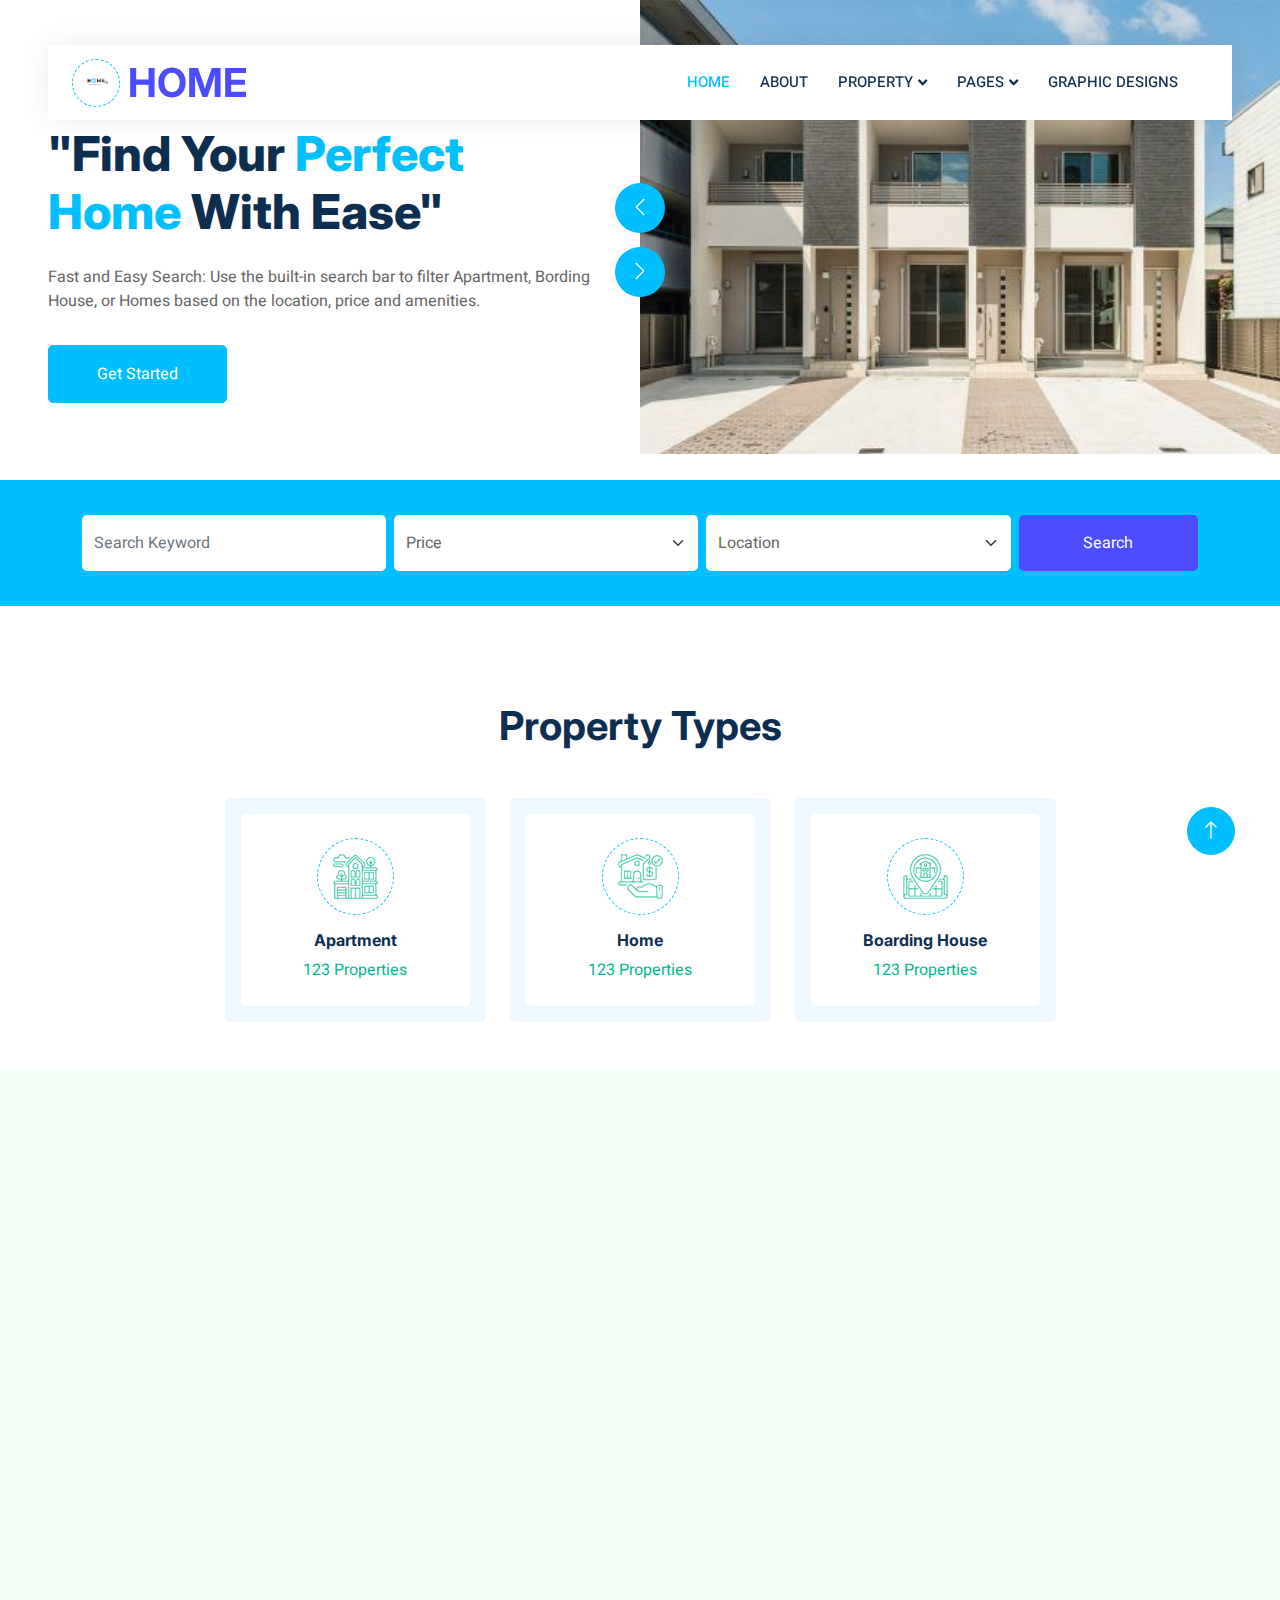
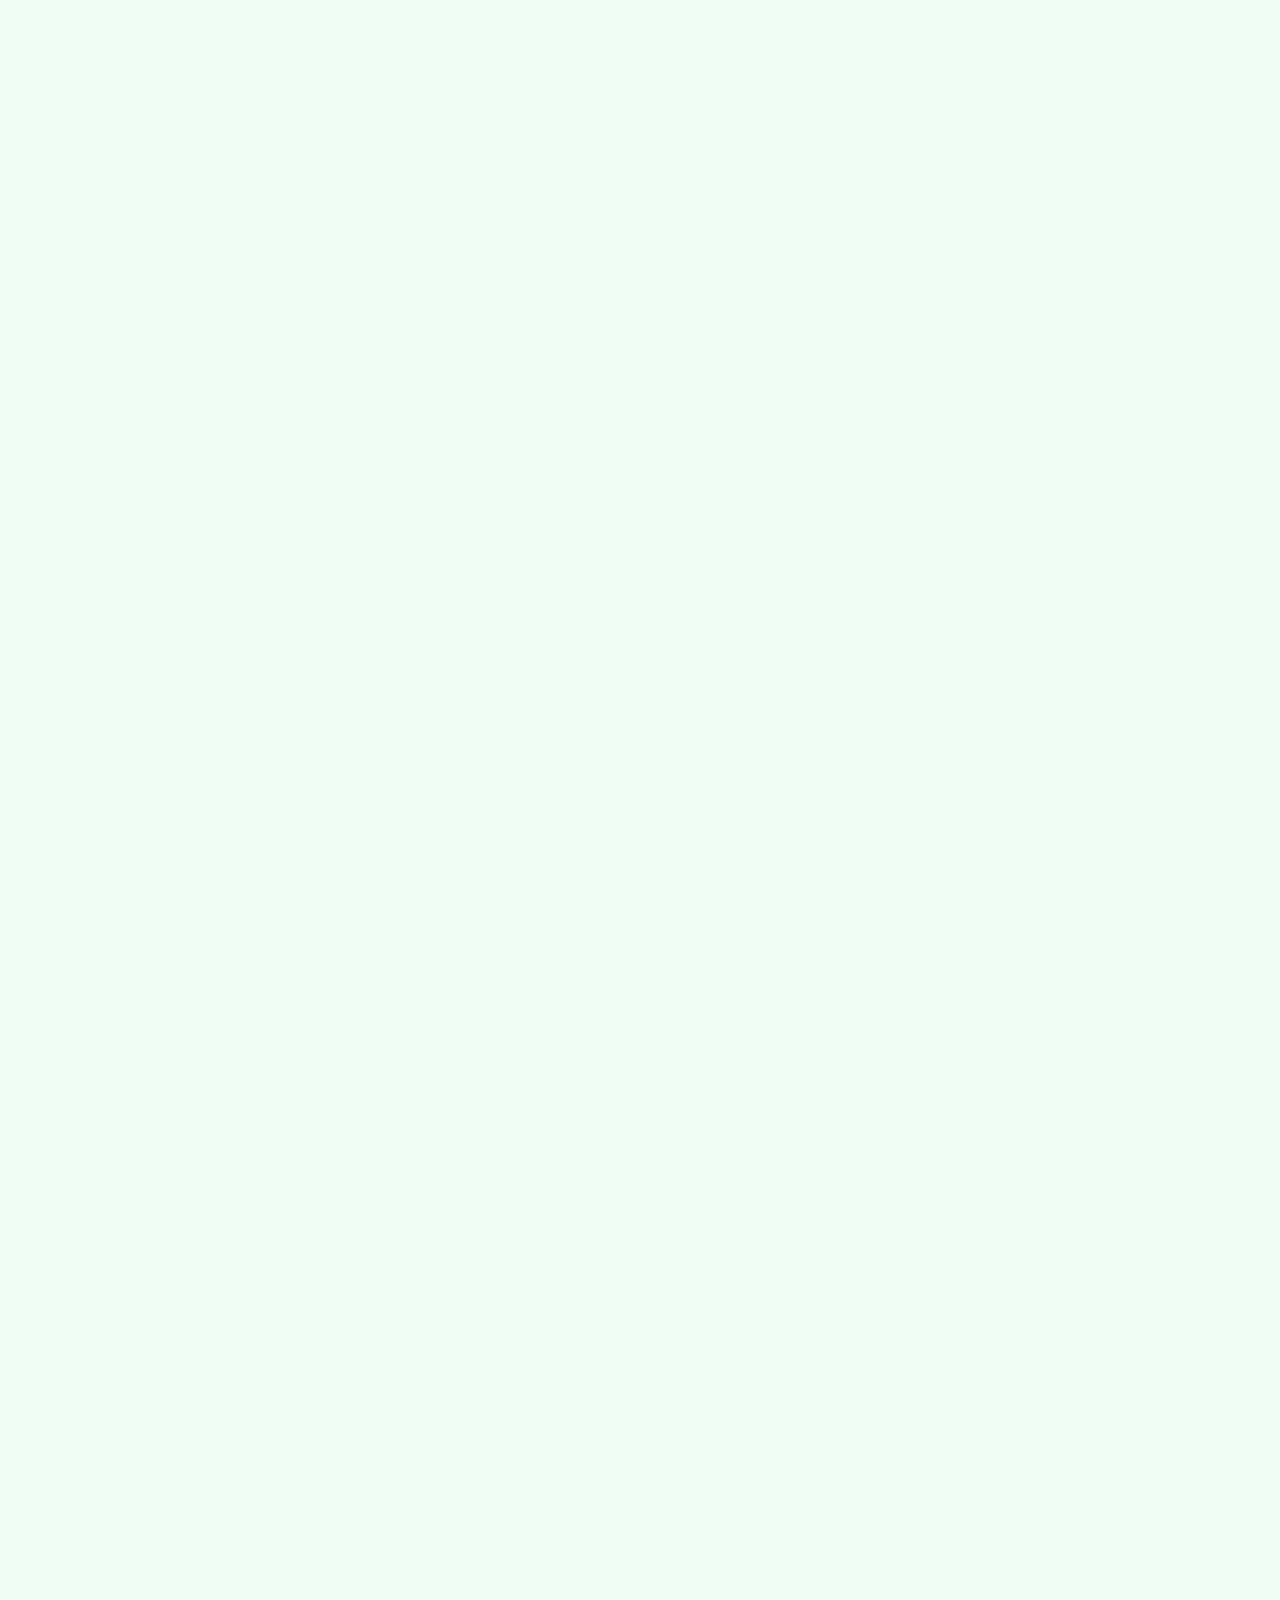
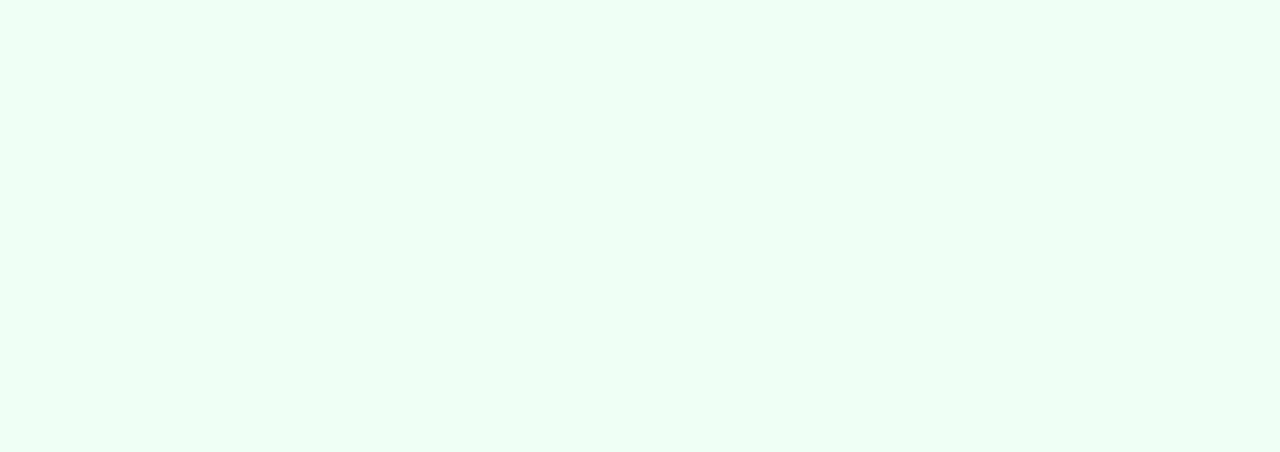
<file: index.html>
<!DOCTYPE html>
<html lang="en">

<head>
    <meta charset="utf-8">
    <title>HOME - RENT AND OWN</title>
    <meta content="width=device-width, initial-scale=1.0" name="viewport">
    <meta content="" name="keywords">
    <meta content="" name="description">

    <!-- Favicon -->
    <link href="img/Logo.png" rel="icon">

    <!-- Google Web Fonts -->
    <link rel="preconnect" href="https://fonts.googleapis.com">
    <link rel="preconnect" href="https://fonts.gstatic.com" crossorigin>
    <link href="https://fonts.googleapis.com/css2?family=Heebo:wght@400;500;600&family=Inter:wght@700;800&display=swap" rel="stylesheet">
    
    <!-- Icon Font Stylesheet -->
    <link href="https://cdnjs.cloudflare.com/ajax/libs/font-awesome/5.10.0/css/all.min.css" rel="stylesheet">
    <link href="https://cdn.jsdelivr.net/npm/bootstrap-icons@1.4.1/font/bootstrap-icons.css" rel="stylesheet">

    <!-- Libraries Stylesheet -->
    <link href="lib/animate/animate.min.css" rel="stylesheet">
    <link href="lib/owlcarousel/assets/owl.carousel.min.css" rel="stylesheet">

    <!-- Customized Bootstrap Stylesheet -->
    <link href="css/bootstrap.min.css" rel="stylesheet">

    <!-- Template Stylesheet -->
    <link href="css/style.css" rel="stylesheet">
</head>

<body>
    <div class="container-xxl bg-white p-0">
        <!-- Spinner Start -->
        <div id="spinner" class="show bg-white position-fixed translate-middle w-100 vh-100 top-50 start-50 d-flex align-items-center justify-content-center">
            <div class="spinner-border text-primary" style="width: 3rem; height: 3rem;" role="status">
                <span class="sr-only">Loading...</span>
            </div>
        </div>
        <!-- Spinner End -->


        <!-- Navbar Start -->
        <div class="container-fluid nav-bar bg-transparent">
            <nav class="navbar navbar-expand-lg bg-white navbar-light py-0 px-4">
                <a href="index.html" class="navbar-brand d-flex align-items-center text-center">
                    <div class="icon p-2 me-2">
                        <img class="img-fluid" src="img/Logo.png" alt="Icon" style="width: 30px; height: 30px;">
                    </div>
                    <h1 class="m-0" style="color: #4D4DFF;">HOME</h1>
                </a>
                <button type="button" class="navbar-toggler" data-bs-toggle="collapse" data-bs-target="#navbarCollapse">
                    <span class="navbar-toggler-icon"></span>
                </button>
                <div class="collapse navbar-collapse" id="navbarCollapse">
                    <div class="navbar-nav ms-auto">
                        <a href="index.html" class="nav-item nav-link active">Home</a>
                        <a href="about.html" class="nav-item nav-link">About</a>
                        <div class="nav-item dropdown">
                            <a href="#" class="nav-link dropdown-toggle" data-bs-toggle="dropdown">Property</a>
                            <div class="dropdown-menu rounded-0 m-0">
                                <a href="property-list.html" class="dropdown-item">Property List</a>
                                <a href="property-type.html" class="dropdown-item">Property Type</a>
                            </div>
                        </div>
                        <div class="nav-item dropdown">
                            <a href="#" class="nav-link dropdown-toggle" data-bs-toggle="dropdown">Pages</a>
                            <div class="dropdown-menu rounded-0 m-0">
                                <a href="testimonial.html" class="dropdown-item">Reviews</a>
                            </div>
                        </div>
                        <a href="contact.html" class="nav-item nav-link">Graphic Designs</a>
                    </div>
            </nav>
        </div>
        <!-- Navbar End -->


        <!-- Header Start -->
        <div class="container-fluid header bg-white p-0">
            <div class="row g-0 align-items-center flex-column-reverse flex-md-row">
                <div class="col-md-6 p-5 mt-lg-5">
                    <h1 class="display-5 animated fadeIn mb-4">"Find Your <span style="color: #00BFFF;">Perfect Home</span> With Ease"</h1>
                    <p class="animated fadeIn mb-4 pb-2">Fast and Easy Search: Use the built-in search bar to filter Apartment, Bording House, or Homes based on the location, price and amenities.</p>
                    <a href="" class="btn py-3 px-5 me-3 animated fadeIn" style="background-color: #00BFFF; border-color: #00BFFF; color: #FFFFFF;">Get Started</a>
                    </div>
                <div class="col-md-6 animated fadeIn">
                    <div class="owl-carousel header-carousel">
                        <div class="owl-carousel-item">
                            <img class="img-fluid" src="img/Apartment 1.jfif" alt="">
                        </div>
                        <div class="owl-carousel-item">
                            <img class="img-fluid" src="img/Apartment 2.jfif" alt="">
                        </div>
                        <div class="owl-carousel-item">
                            <img class="img-fluid" src="img/Boarding House 1.jfif" alt="">
                        </div>
                        <div class="owl-carousel-item">
                            <img class="img-fluid" src="img/Boarding House 2.jfif" alt="">
                        </div>
                    </div>
                </div>
            </div>
        </div>
        <!-- Header End -->


        <!-- Search Start -->
        <div class="container-fluid mb-5 wow fadeIn" data-wow-delay="0.1s" style="padding: 35px; background-color: #00BFFF;">
            <div class="container">
                <div class="row g-2">
                    <div class="col-md-10">
                        <div class="row g-2">
                            <div class="col-md-4">
                                <input type="text" class="form-control border-0 py-3" placeholder="Search Keyword">
                            </div>
                            <div class="col-md-4">
                                <select class="form-select border-0 py-3">
                                    <option selected>Price</option>
                                    <option value="1">Less  than 5,000</option>
                                    <option value="2">5,000 - 15,000</option>
                                    <option value="3">More than 15,000</option>
                                </select>
                            </div>
                            <div class="col-md-4">
                                <select class="form-select border-0 py-3">
                                    <option selected>Location</option>
                                    <option value="1">Naval Proper</option>
                                    <option value="2">Calumpang</option>
                                    <option value="3">Anywhere Outside Naval</option>
                                </select>
                            </div>
                        </div>
                    </div>
                    <div class="col-md-2">
                        <button class="btn border-0 w-100 py-3" style="background-color:  #4D4DFF; color: #FFFFFF;" onclick="window.location.href='property-list.html';">Search</button>
                    </div>                    
                </div>
            </div>
        </div>
        <!-- Search End -->


        <!-- Category Start -->
        <div class="container-xxl py-5">
            <div class="container">
                <div class="text-center mx-auto mb-5 wow fadeInUp" data-wow-delay="0.1s" style="max-width: 600px;">
                    <h1 class="mb-3">Property Types</h1>
                </div>
                <div class="row g-4 justify-content-center">
                    <div class="col-lg-3 col-sm-6 wow fadeInUp" data-wow-delay="0.1s">
                        <a class="cat-item d-block text-center rounded p-3" href="" style="background-color: #F0F8FF;">
                            <div class="rounded p-4">
                                <div class="icon mb-3">
                                    <img class="img-fluid" src="img/icon-apartment.png" alt="Icon">
                                </div>                
                                <h6>Apartment</h6>
                                <span>123 Properties</span>
                            </div>
                        </a>
                    </div>
                    <div class="col-lg-3 col-sm-6 wow fadeInUp" data-wow-delay="0.3s">
                        <a class="cat-item d-block text-center rounded p-3" href="" style="background-color: #F0F8FF;">
                            <div class="rounded p-4">
                                <div class="icon mb-3">
                                    <img class="img-fluid" src="img/icon-villa.png" alt="Icon">
                                </div>
                                <h6>Home</h6>
                                <span>123 Properties</span>
                            </div>
                        </a>
                    </div>
                    <div class="col-lg-3 col-sm-6 wow fadeInUp" data-wow-delay="0.7s">
                        <a class="cat-item d-block text-center rounded p-3" href="" style="background-color: #F0F8FF;">
                            <div class="rounded p-4">
                                <div class="icon mb-3">
                                    <img class="img-fluid" src="img/icon-housing.png" alt="Icon">
                                </div>
                                <h6>Boarding House</h6>
                                <span>123 Properties</span>
                            </div>
                        </a>
                    </div>
                        </a>
                    </div>
                </div>
            </div>
        </div>
        <!-- Category End -->


        <!-- About Start -->
        <div class="container-xxl py-5">
            <div class="container">
                <div class="row g-5 align-items-center">
                    <div class="col-lg-6 wow fadeIn" data-wow-delay="0.1s">
                        <div class="about-img position-relative overflow-hidden p-5 pe-0">
                            <img class="img-fluid w-100" src="img/about.jpg">
                        </div>
                    </div>
                    <div class="col-lg-6 wow fadeIn" data-wow-delay="0.5s">
                        <h1 class="mb-4">"Find Your Perfect Home at Ease"</h1>
                        <p class="mb-4">Tailored for You: Get Personalized Results that Fit in your Budget and Lifestyle, whether you're looking to rent or to buy.</p>
                        <p><i class="fa fa-check me-3" style="color: #00BFFF;"></i>Budget Friendly</p>
                        <p><i class="fa fa-check me-3" style="color: #00BFFF;"></i>Rent to Own</p>
                        <p><i class="fa fa-check me-3" style="color: #00BFFF;"></i>Pet Friendly</p>
                        <a class="btn py-3 px-5 mt-3" href="about.html" style="background-color: #00BFFF; border-color: #00BFFF; color: #FFFFFF;">Read More</a>
                    </div>
                    
        <!-- About End -->


        <!-- Property List Start -->
        <div class="container-xxl py-5">
            <div class="container">
                <div class="row g-0 gx-5 align-items-end">
                    <div class="col-lg-6">
                        <div class="text-start mx-auto mb-5 wow slideInLeft" data-wow-delay="0.1s">
                            <h1 class="mb-3">Property Listing</h1>
                            <p>All housing options are verified, ensuring safety and reliabilty.</p>
                        </div>
                    </div>
                    <div class="col-lg-6 text-start text-lg-end wow slideInRight" data-wow-delay="0.1s">
                        <ul class="nav nav-pills d-inline-flex justify-content-end mb-5">
                            <li class="nav-item me-2">
                                <a class="btn active" data-bs-toggle="pill" href="#tab-1" 
                                style="background-color: #00BFFF; border-color: #00BFFF; color: #FFFFFF;">Featured</a>
                            </li>
                            <li class="nav-item me-2">
                                <a class="btn" data-bs-toggle="pill" href="#tab-2" 
                                   style="border-color: #00BFFF;">For Sell</a>
                            </li>
                            <li class="nav-item me-0">
                                <a class="btn" data-bs-toggle="pill" href="#tab-3" 
                                   style="border-color: #00BFFF;">For Rent</a>
                            </li>
                        </ul>
                    </div>                    
                </div>
                <div class="tab-content">
                    <div id="tab-1" class="tab-pane fade show p-0 active">
                        <div class="row g-4">
                            <div class="col-lg-4 col-md-6 wow fadeInUp" data-wow-delay="0.5s">
                                <div class="property-item rounded overflow-hidden">
                                    <div class="position-relative overflow-hidden">
                                        <a href="">
                                            <img class="img-fluid" src="img/Apartment 1.jfif" alt="" style="width: 100%; height: auto; object-fit: cover;">
                                        </a>
                                        <div class="rounded text-white position-absolute start-0 top-0 m-4 py-1 px-3" style="background-color: #00BFFF;">For Rent</div>
                                        <div class="bg-white rounded-top text-primary position-absolute start-0 bottom-0 mx-4 pt-1 px-3" style="color:#00BFFF">Apartment</div>
                                    </div>
                                    <div class="p-4 pb-0">
                                        <h5 style="color:#00BFFF;">php 15,000</h5>
                                        <a class="d-block h5 mb-2" href="">Sunrise Apartment</a>
                                        <p><i class="fa fa-map-marker-alt text-primary me-2"></i>Naval Proper</p>
                                    </div>
                                    <div class="d-flex border-top">
                                        <small class="flex-fill text-center border-end py-2"><i class="fa fa-ruler-combined text-primary me-2"></i>1000 Sqft</small>
                                        <small class="flex-fill text-center border-end py-2"><i class="fa fa-bed text-primary me-2"></i>3 Bed</small>
                                        <small class="flex-fill text-center py-2"><i class="fa fa-bath text-primary me-2"></i>2 Bath</small>
                                    </div>
                                </div>
                            </div>
                            
                            <div class="col-lg-4 col-md-6 wow fadeInUp" data-wow-delay="0.3s">
                                <div class="property-item rounded overflow-hidden">
                                    <div class="position-relative overflow-hidden">
                                        <a href=""><img class="img-fluid" src="img/Apartment 2.jfif" alt=""></a>
                                        <div class="rounded text-white position-absolute start-0 top-0 m-4 py-1 px-3" style="background-color: #00BFFF;">For Rent</div>
                                        <div class="bg-white rounded-top text-primary position-absolute start-0 bottom-0 mx-4 pt-1 px-3">Apartment</div>
                                    </div>
                                    <div class="p-4 pb-0">
                                        <h5 style="color:#00BFFF">php 10,000</h5>
                                        <a class="d-block h5 mb-2" href="">CozyCorner</a>
                                        <p><i class="fa fa-map-marker-alt text-primary me-2"></i>Naval Proper</p>
                                    </div>
                                    <div class="d-flex border-top">
                                        <small class="flex-fill text-center border-end py-2"><i class="fa fa-ruler-combined text-primary me-2"></i>1500 Sqft</small>
                                        <small class="flex-fill text-center border-end py-2"><i class="fa fa-bed text-primary me-2"></i>3 Bed</small>
                                        <small class="flex-fill text-center py-2"><i class="fa fa-bath text-primary me-2"></i>2 Bath</small>
                                    </div>
                                </div>
                            </div>
                            <div class="col-lg-4 col-md-6 wow fadeInUp" data-wow-delay="0.5s">
                                <div class="property-item rounded overflow-hidden">
                                    <div class="position-relative overflow-hidden">
                                        <a href=""><img class="img-fluid" src="img/property-3.jpg" alt=""></a>
                                        <div class="rounded text-white position-absolute start-0 top-0 m-4 py-1 px-3" style="background-color: #00BFFF;">For Sell</div>
                                        <div class="bg-white rounded-top text-primary position-absolute start-0 bottom-0 mx-4 pt-1 px-3">Home</div>
                                    </div>
                                    <div class="p-4 pb-0">
                                        <h5 style="color:#00BFFF">php 1,500,000</h5>
                                        <a class="d-block h5 mb-2" href="">Rodriguez Residence</a>
                                        <p><i class="fa fa-map-marker-alt text-primary me-2"></i>Calumpang</p>
                                    </div>
                                    <div class="d-flex border-top">
                                        <small class="flex-fill text-center border-end py-2"><i class="fa fa-ruler-combined text-primary me-2"></i>1200 Sqft</small>
                                        <small class="flex-fill text-center border-end py-2"><i class="fa fa-bed text-primary me-2"></i>4 Bed</small>
                                        <small class="flex-fill text-center py-2"><i class="fa fa-bath text-primary me-2"></i>5 Bath</small>
                                    </div>
                                </div>
                            </div>
                            <div class="col-lg-4 col-md-6 wow fadeInUp" data-wow-delay="0.1s">
                                <div class="property-item rounded overflow-hidden">
                                    <div class="position-relative overflow-hidden">
                                        <a href=""><img class="img-fluid" src="img/Boarding House 1.jfif" alt=""></a>
                                        <div class="rounded text-white position-absolute start-0 top-0 m-4 py-1 px-3" style="background-color: #00BFFF;">For Rent</div>
                                        <div class="bg-white rounded-top text-primary position-absolute start-0 bottom-0 mx-4 pt-1 px-3">Boarding House</div>
                                    </div>
                                    <div class="p-4 pb-0">
                                        <h5 style="color:#00BFFF">php 1,500</h5>
                                        <a class="d-block h5 mb-2" href="">Lucy Boarding House</a>
                                        <p><i class="fa fa-map-marker-alt text-primary me-2"></i>Naval Proper</p>
                                    </div>
                                    <div class="d-flex border-top">
                                        <small class="flex-fill text-center border-end py-2"><i class="fa fa-ruler-combined text-primary me-2"></i>1000 Sqft</small>
                                        <small class="flex-fill text-center border-end py-2"><i class="fa fa-bed text-primary me-2"></i>20 Rooms</small>
                                        <small class="flex-fill text-center py-2"><i class="fa fa-bath text-primary me-2"></i>20 Bath</small>
                                    </div>
                                </div>
                            </div>
                            <div class="col-lg-4 col-md-6 wow fadeInUp" data-wow-delay="0.3s">
                                <div class="property-item rounded overflow-hidden">
                                    <div class="position-relative overflow-hidden">
                                        <a href=""><img class="img-fluid" src="img/Boarding House 2.jfif" alt=""></a>
                                        <div class="rounded text-white position-absolute start-0 top-0 m-4 py-1 px-3" style="background-color: #00BFFF;">For Rent</div>
                                        <div class="bg-white rounded-top text-primary position-absolute start-0 bottom-0 mx-4 pt-1 px-3">Boarding House</div>
                                    </div>
                                    <div class="p-4 pb-0">
                                        <h5 style="color:#00BFFF">php 1,300</h5>
                                        <a class="d-block h5 mb-2" href="">Uprun BHaus</a>
                                        <p><i class="fa fa-map-marker-alt text-primary me-2"></i>Naval Proper</p>
                                    </div>
                                    <div class="d-flex border-top">
                                        <small class="flex-fill text-center border-end py-2"><i class="fa fa-ruler-combined text-primary me-2"></i>1000 Sqft</small>
                                        <small class="flex-fill text-center border-end py-2"><i class="fa fa-bed text-primary me-2"></i>25 rooms</small>
                                        <small class="flex-fill text-center py-2"><i class="fa fa-bath text-primary me-2"></i>25 baths</small>
                                    </div>
                                </div>
                            </div>
                            <div class="col-lg-4 col-md-6 wow fadeInUp" data-wow-delay="0.5s">
                                <div class="property-item rounded overflow-hidden">
                                    <div class="position-relative overflow-hidden">
                                        <a href=""><img class="img-fluid" src="img/property-6.jpg" alt=""></a>
                                        <div class="rounded text-white position-absolute start-0 top-0 m-4 py-1 px-3" style="background-color: #00BFFF;">For Sell</div>
                                        <div class="bg-white rounded-top text-primary position-absolute start-0 bottom-0 mx-4 pt-1 px-3">Home</div>
                                    </div>
                                    <div class="p-4 pb-0">
                                        <h5 style="color:#00BFFF">php 2,100,000</h5>
                                        <a class="d-block h5 mb-2" href="">Sun Village</a>
                                        <p><i class="fa fa-map-marker-alt text-primary me-2"></i>Caibiran</p>
                                    </div>
                                    <div class="d-flex border-top">
                                        <small class="flex-fill text-center border-end py-2"><i class="fa fa-ruler-combined text-primary me-2"></i>2010 Sqft</small>
                                        <small class="flex-fill text-center border-end py-2"><i class="fa fa-bed text-primary me-2"></i>6 Bed</small>
                                        <small class="flex-fill text-center py-2"><i class="fa fa-bath text-primary me-2"></i>6 Bath</small>
                                    </div>
                                </div>
                            </div>
                            <div class="col-12 text-center wow fadeInUp" data-wow-delay="0.1s">
                                <a class="btn py-3 px-5 mt-3" href="about.html" style="background-color: #00BFFF; border-color: #00BFFF; color: #FFFFFF;">Browse More Property</a>
                            </div>
                        </div>
                    </div>
                    <div id="tab-2" class="tab-pane fade show p-0">
                        <div class="row g-4">
                            <div class="col-lg-4 col-md-6">
                                <div class="property-item rounded overflow-hidden">
                                    <div class="position-relative overflow-hidden">
                                        <a href=""><img class="img-fluid" src="img/property-1.jpg" alt=""></a>
                                        <div class="bg-primary rounded text-white position-absolute start-0 top-0 m-4 py-1 px-3">For Sell</div>
                                        <div class="bg-white rounded-top text-primary position-absolute start-0 bottom-0 mx-4 pt-1 px-3">Appartment</div>
                                    </div>
                                    <div class="p-4 pb-0">
                                        <h5 class="text-primary mb-3">$12,345</h5>
                                        <a class="d-block h5 mb-2" href="">Golden Urban House For Sell</a>
                                        <p><i class="fa fa-map-marker-alt text-primary me-2"></i>123 Street, New York, USA</p>
                                    </div>
                                    <div class="d-flex border-top">
                                        <small class="flex-fill text-center border-end py-2"><i class="fa fa-ruler-combined text-primary me-2"></i>1000 Sqft</small>
                                        <small class="flex-fill text-center border-end py-2"><i class="fa fa-bed text-primary me-2"></i>3 Bed</small>
                                        <small class="flex-fill text-center py-2"><i class="fa fa-bath text-primary me-2"></i>2 Bath</small>
                                    </div>
                                </div>
                            </div>
                            <div class="col-lg-4 col-md-6">
                                <div class="property-item rounded overflow-hidden">
                                    <div class="position-relative overflow-hidden">
                                        <a href=""><img class="img-fluid" src="img/property-2.jpg" alt=""></a>
                                        <div class="bg-primary rounded text-white position-absolute start-0 top-0 m-4 py-1 px-3">For Rent</div>
                                        <div class="bg-white rounded-top text-primary position-absolute start-0 bottom-0 mx-4 pt-1 px-3">Villa</div>
                                    </div>
                                    <div class="p-4 pb-0">
                                        <h5 class="text-primary mb-3">$12,345</h5>
                                        <a class="d-block h5 mb-2" href="">Golden Urban House For Sell</a>
                                        <p><i class="fa fa-map-marker-alt text-primary me-2"></i>123 Street, New York, USA</p>
                                    </div>
                                    <div class="d-flex border-top">
                                        <small class="flex-fill text-center border-end py-2"><i class="fa fa-ruler-combined text-primary me-2"></i>1000 Sqft</small>
                                        <small class="flex-fill text-center border-end py-2"><i class="fa fa-bed text-primary me-2"></i>3 Bed</small>
                                        <small class="flex-fill text-center py-2"><i class="fa fa-bath text-primary me-2"></i>2 Bath</small>
                                    </div>
                                </div>
                            </div>
                            <div class="col-lg-4 col-md-6">
                                <div class="property-item rounded overflow-hidden">
                                    <div class="position-relative overflow-hidden">
                                        <a href=""><img class="img-fluid" src="img/property-3.jpg" alt=""></a>
                                        <div class="bg-primary rounded text-white position-absolute start-0 top-0 m-4 py-1 px-3">For Sell</div>
                                        <div class="bg-white rounded-top text-primary position-absolute start-0 bottom-0 mx-4 pt-1 px-3">Office</div>
                                    </div>
                                    <div class="p-4 pb-0">
                                        <h5 class="text-primary mb-3">$12,345</h5>
                                        <a class="d-block h5 mb-2" href="">Golden Urban House For Sell</a>
                                        <p><i class="fa fa-map-marker-alt text-primary me-2"></i>123 Street, New York, USA</p>
                                    </div>
                                    <div class="d-flex border-top">
                                        <small class="flex-fill text-center border-end py-2"><i class="fa fa-ruler-combined text-primary me-2"></i>1000 Sqft</small>
                                        <small class="flex-fill text-center border-end py-2"><i class="fa fa-bed text-primary me-2"></i>3 Bed</small>
                                        <small class="flex-fill text-center py-2"><i class="fa fa-bath text-primary me-2"></i>2 Bath</small>
                                    </div>
                                </div>
                            </div>
                            <div class="col-lg-4 col-md-6">
                                <div class="property-item rounded overflow-hidden">
                                    <div class="position-relative overflow-hidden">
                                        <a href=""><img class="img-fluid" src="img/property-4.jpg" alt=""></a>
                                        <div class="bg-primary rounded text-white position-absolute start-0 top-0 m-4 py-1 px-3">For Rent</div>
                                        <div class="bg-white rounded-top text-primary position-absolute start-0 bottom-0 mx-4 pt-1 px-3">Building</div>
                                    </div>
                                    <div class="p-4 pb-0">
                                        <h5 class="text-primary mb-3">$12,345</h5>
                                        <a class="d-block h5 mb-2" href="">Golden Urban House For Sell</a>
                                        <p><i class="fa fa-map-marker-alt text-primary me-2"></i>123 Street, New York, USA</p>
                                    </div>
                                    <div class="d-flex border-top">
                                        <small class="flex-fill text-center border-end py-2"><i class="fa fa-ruler-combined text-primary me-2"></i>1000 Sqft</small>
                                        <small class="flex-fill text-center border-end py-2"><i class="fa fa-bed text-primary me-2"></i>3 Bed</small>
                                        <small class="flex-fill text-center py-2"><i class="fa fa-bath text-primary me-2"></i>2 Bath</small>
                                    </div>
                                </div>
                            </div>
                            <div class="col-lg-4 col-md-6">
                                <div class="property-item rounded overflow-hidden">
                                    <div class="position-relative overflow-hidden">
                                        <a href=""><img class="img-fluid" src="img/property-5.jpg" alt=""></a>
                                        <div class="bg-primary rounded text-white position-absolute start-0 top-0 m-4 py-1 px-3">For Sell</div>
                                        <div class="bg-white rounded-top text-primary position-absolute start-0 bottom-0 mx-4 pt-1 px-3">Home</div>
                                    </div>
                                    <div class="p-4 pb-0">
                                        <h5 class="text-primary mb-3">$12,345</h5>
                                        <a class="d-block h5 mb-2" href="">Golden Urban House For Sell</a>
                                        <p><i class="fa fa-map-marker-alt text-primary me-2"></i>123 Street, New York, USA</p>
                                    </div>
                                    <div class="d-flex border-top">
                                        <small class="flex-fill text-center border-end py-2"><i class="fa fa-ruler-combined text-primary me-2"></i>1000 Sqft</small>
                                        <small class="flex-fill text-center border-end py-2"><i class="fa fa-bed text-primary me-2"></i>3 Bed</small>
                                        <small class="flex-fill text-center py-2"><i class="fa fa-bath text-primary me-2"></i>2 Bath</small>
                                    </div>
                                </div>
                            </div>
                            <div class="col-lg-4 col-md-6">
                                <div class="property-item rounded overflow-hidden">
                                    <div class="position-relative overflow-hidden">
                                        <a href=""><img class="img-fluid" src="img/property-6.jpg" alt=""></a>
                                        <div class="bg-primary rounded text-white position-absolute start-0 top-0 m-4 py-1 px-3">For Rent</div>
                                        <div class="bg-white rounded-top text-primary position-absolute start-0 bottom-0 mx-4 pt-1 px-3">Shop</div>
                                    </div>
                                    <div class="p-4 pb-0">
                                        <h5 class="text-primary mb-3">$12,345</h5>
                                        <a class="d-block h5 mb-2" href="">Golden Urban House For Sell</a>
                                        <p><i class="fa fa-map-marker-alt text-primary me-2"></i>123 Street, New York, USA</p>
                                    </div>
                                    <div class="d-flex border-top">
                                        <small class="flex-fill text-center border-end py-2"><i class="fa fa-ruler-combined text-primary me-2"></i>1000 Sqft</small>
                                        <small class="flex-fill text-center border-end py-2"><i class="fa fa-bed text-primary me-2"></i>3 Bed</small>
                                        <small class="flex-fill text-center py-2"><i class="fa fa-bath text-primary me-2"></i>2 Bath</small>
                                    </div>
                                </div>
                            </div>
                            <div class="col-12 text-center">
                                <a class="btn btn-primary py-3 px-5" href="">Browse More Property</a>
                            </div>
                        </div>
                    </div>
                    <div id="tab-3" class="tab-pane fade show p-0">
                        <div class="row g-4">
                            <div class="col-lg-4 col-md-6">
                                <div class="property-item rounded overflow-hidden">
                                    <div class="position-relative overflow-hidden">
                                        <a href=""><img class="img-fluid" src="img/property-1.jpg" alt=""></a>
                                        <div class="bg-primary rounded text-white position-absolute start-0 top-0 m-4 py-1 px-3">For Sell</div>
                                        <div class="bg-white rounded-top text-primary position-absolute start-0 bottom-0 mx-4 pt-1 px-3">Appartment</div>
                                    </div>
                                    <div class="p-4 pb-0">
                                        <h5 class="text-primary mb-3">$12,345</h5>
                                        <a class="d-block h5 mb-2" href="">Golden Urban House For Sell</a>
                                        <p><i class="fa fa-map-marker-alt text-primary me-2"></i>123 Street, New York, USA</p>
                                    </div>
                                    <div class="d-flex border-top">
                                        <small class="flex-fill text-center border-end py-2"><i class="fa fa-ruler-combined text-primary me-2"></i>1000 Sqft</small>
                                        <small class="flex-fill text-center border-end py-2"><i class="fa fa-bed text-primary me-2"></i>3 Bed</small>
                                        <small class="flex-fill text-center py-2"><i class="fa fa-bath text-primary me-2"></i>2 Bath</small>
                                    </div>
                                </div>
                            </div>
                            <div class="col-lg-4 col-md-6">
                                <div class="property-item rounded overflow-hidden">
                                    <div class="position-relative overflow-hidden">
                                        <a href=""><img class="img-fluid" src="img/property-2.jpg" alt=""></a>
                                        <div class="bg-primary rounded text-white position-absolute start-0 top-0 m-4 py-1 px-3">For Rent</div>
                                        <div class="bg-white rounded-top text-primary position-absolute start-0 bottom-0 mx-4 pt-1 px-3">Villa</div>
                                    </div>
                                    <div class="p-4 pb-0">
                                        <h5 class="text-primary mb-3">$12,345</h5>
                                        <a class="d-block h5 mb-2" href="">Golden Urban House For Sell</a>
                                        <p><i class="fa fa-map-marker-alt text-primary me-2"></i>123 Street, New York, USA</p>
                                    </div>
                                    <div class="d-flex border-top">
                                        <small class="flex-fill text-center border-end py-2"><i class="fa fa-ruler-combined text-primary me-2"></i>1000 Sqft</small>
                                        <small class="flex-fill text-center border-end py-2"><i class="fa fa-bed text-primary me-2"></i>3 Bed</small>
                                        <small class="flex-fill text-center py-2"><i class="fa fa-bath text-primary me-2"></i>2 Bath</small>
                                    </div>
                                </div>
                            </div>
                            <div class="col-lg-4 col-md-6">
                                <div class="property-item rounded overflow-hidden">
                                    <div class="position-relative overflow-hidden">
                                        <a href=""><img class="img-fluid" src="img/property-3.jpg" alt=""></a>
                                        <div class="bg-primary rounded text-white position-absolute start-0 top-0 m-4 py-1 px-3">For Sell</div>
                                        <div class="bg-white rounded-top text-primary position-absolute start-0 bottom-0 mx-4 pt-1 px-3">Office</div>
                                    </div>
                                    <div class="p-4 pb-0">
                                        <h5 class="text-primary mb-3">$12,345</h5>
                                        <a class="d-block h5 mb-2" href="">Golden Urban House For Sell</a>
                                        <p><i class="fa fa-map-marker-alt text-primary me-2"></i>123 Street, New York, USA</p>
                                    </div>
                                    <div class="d-flex border-top">
                                        <small class="flex-fill text-center border-end py-2"><i class="fa fa-ruler-combined text-primary me-2"></i>1000 Sqft</small>
                                        <small class="flex-fill text-center border-end py-2"><i class="fa fa-bed text-primary me-2"></i>3 Bed</small>
                                        <small class="flex-fill text-center py-2"><i class="fa fa-bath text-primary me-2"></i>2 Bath</small>
                                    </div>
                                </div>
                            </div>
                            <div class="col-lg-4 col-md-6">
                                <div class="property-item rounded overflow-hidden">
                                    <div class="position-relative overflow-hidden">
                                        <a href=""><img class="img-fluid" src="img/property-4.jpg" alt=""></a>
                                        <div class="bg-primary rounded text-white position-absolute start-0 top-0 m-4 py-1 px-3">For Rent</div>
                                        <div class="bg-white rounded-top text-primary position-absolute start-0 bottom-0 mx-4 pt-1 px-3">Building</div>
                                    </div>
                                    <div class="p-4 pb-0">
                                        <h5 class="text-primary mb-3">$12,345</h5>
                                        <a class="d-block h5 mb-2" href="">Golden Urban House For Sell</a>
                                        <p><i class="fa fa-map-marker-alt text-primary me-2"></i>123 Street, New York, USA</p>
                                    </div>
                                    <div class="d-flex border-top">
                                        <small class="flex-fill text-center border-end py-2"><i class="fa fa-ruler-combined text-primary me-2"></i>1000 Sqft</small>
                                        <small class="flex-fill text-center border-end py-2"><i class="fa fa-bed text-primary me-2"></i>3 Bed</small>
                                        <small class="flex-fill text-center py-2"><i class="fa fa-bath text-primary me-2"></i>2 Bath</small>
                                    </div>
                                </div>
                            </div>
                            <div class="col-lg-4 col-md-6">
                                <div class="property-item rounded overflow-hidden">
                                    <div class="position-relative overflow-hidden">
                                        <a href=""><img class="img-fluid" src="img/property-5.jpg" alt=""></a>
                                        <div class="bg-primary rounded text-white position-absolute start-0 top-0 m-4 py-1 px-3">For Sell</div>
                                        <div class="bg-white rounded-top text-primary position-absolute start-0 bottom-0 mx-4 pt-1 px-3">Home</div>
                                    </div>
                                    <div class="p-4 pb-0">
                                        <h5 class="text-primary mb-3">$12,345</h5>
                                        <a class="d-block h5 mb-2" href="">Golden Urban House For Sell</a>
                                        <p><i class="fa fa-map-marker-alt text-primary me-2"></i>123 Street, New York, USA</p>
                                    </div>
                                    <div class="d-flex border-top">
                                        <small class="flex-fill text-center border-end py-2"><i class="fa fa-ruler-combined text-primary me-2"></i>1000 Sqft</small>
                                        <small class="flex-fill text-center border-end py-2"><i class="fa fa-bed text-primary me-2"></i>3 Bed</small>
                                        <small class="flex-fill text-center py-2"><i class="fa fa-bath text-primary me-2"></i>2 Bath</small>
                                    </div>
                                </div>
                            </div>
                            <div class="col-lg-4 col-md-6">
                                <div class="property-item rounded overflow-hidden">
                                    <div class="position-relative overflow-hidden">
                                        <a href=""><img class="img-fluid" src="img/property-6.jpg" alt=""></a>
                                        <div class="bg-primary rounded text-white position-absolute start-0 top-0 m-4 py-1 px-3">For Rent</div>
                                        <div class="bg-white rounded-top text-primary position-absolute start-0 bottom-0 mx-4 pt-1 px-3">Shop</div>
                                    </div>
                                    <div class="p-4 pb-0">
                                        <h5 class="text-primary mb-3">$12,345</h5>
                                        <a class="d-block h5 mb-2" href="">Golden Urban House For Sell</a>
                                        <p><i class="fa fa-map-marker-alt text-primary me-2"></i>123 Street, New York, USA</p>
                                    </div>
                                    <div class="d-flex border-top">
                                        <small class="flex-fill text-center border-end py-2"><i class="fa fa-ruler-combined text-primary me-2"></i>1000 Sqft</small>
                                        <small class="flex-fill text-center border-end py-2"><i class="fa fa-bed text-primary me-2"></i>3 Bed</small>
                                        <small class="flex-fill text-center py-2"><i class="fa fa-bath text-primary me-2"></i>2 Bath</small>
                                    </div>
                                </div>
                            </div>
                            <div class="col-12 text-center">
                                <a class="btn btn-primary py-3 px-5" href="">Browse More Property</a>
                            </div>
                        </div>
                    </div>
                </div>
            </div>
        </div>
        <!-- Property List End -->

        <!-- Testimonial Start -->
        <div class="container-xxl py-5">
            <div class="container">
                <div class="text-center mx-auto mb-5 wow fadeInUp" data-wow-delay="0.1s" style="max-width: 600px;">
                    <h1 class="mb-3">Our Clients Say!</h1>
                </div>
                <div class="owl-carousel testimonial-carousel wow fadeInUp" data-wow-delay="0.1s">
                    <div class="testimonial-item bg-light rounded p-3">
                        <div class="bg-white border rounded p-4">
                            <p>Very Affordable, Swak to my monthly budgets</p>
                            <div class="d-flex align-items-center">
                                <img class="img-fluid flex-shrink-0 rounded" src="img/testimonial-1.jpg" style="width: 45px; height: 45px;">
                                <div class="ps-3">
                                    <h6 class="fw-bold mb-1">Madeline</h6>
                                    <small>Teacher</small>
                                </div>
                            </div>
                        </div>
                    </div>
                    <div class="testimonial-item bg-light rounded p-3">
                        <div class="bg-white border rounded p-4">
                            <p>Great for someone like me</p>
                            <div class="d-flex align-items-center">
                                <img class="img-fluid flex-shrink-0 rounded" src="img/testimonial-2.jpg" style="width: 45px; height: 45px;">
                                <div class="ps-3">
                                    <h6 class="fw-bold mb-1">Dan Dave</h6>
                                    <small>IT Professional</small>
                                </div>
                            </div>
                        </div>
                    </div>
                    <div class="testimonial-item bg-light rounded p-3">
                        <div class="bg-white border rounded p-4">
                            <p>Good Property, and has a very kind neighbors</p>
                            <div class="d-flex align-items-center">
                                <img class="img-fluid flex-shrink-0 rounded" src="img/testimonial-3.jpg" style="width: 45px; height: 45px;">
                                <div class="ps-3">
                                    <h6 class="fw-bold mb-1">John Dave</h6>
                                    <small>Engineer</small>
                                </div>
                            </div>
                        </div>
                    </div>
                </div>
            </div>
        </div>
        <!-- Testimonial End -->
        

        <!-- Footer Start -->
        <div class="container-fluid bg-dark text-white-50 footer pt-5 mt-5 wow fadeIn" data-wow-delay="0.1s">
            <div class="container py-5">
                <div class="row g-5">
                    <div class="col-lg-3 col-md-6">
                    <div class="col-lg-3 col-md-6">
                        </div>
                    </div>
                    <div class="col-lg-3 col-md-6">

                    </div>
                </div>
            </div>
            <div class="container">
                <div class="copyright">
                    <div class="row">
                        <div class="col-md-6 text-center text-md-start mb-3 mb-md-0">
                            &copy; <a class="border-bottom" href="#">HOME</a>, All Right Reserved. 
							
							<!--/*** This template is free as long as you keep the footer author’s credit link/attribution link/backlink. If you'd like to use the template without the footer author’s credit link/attribution link/backlink, you can purchase the Credit Removal License from "https://htmlcodex.com/credit-removal". Thank you for your support. ***/-->
							Designed By <a class="border-bottom" href="https://htmlcodex.com">HTML Codex</a>, Edited By: Madel Daria
                        </div>
                        <div class="col-md-6 text-center text-md-end">
                            <div class="footer-menu">
                                <a href="">Home</a>
                                <a href="https://httpskiss.github.io/landing-page/?fbclid=IwZXh0bgNhZW0CMTEAAR1n5cl0xn4ebNi9haDc70zDq0Ho4b7nY22PrSarpW_c9e53_RuHDEtdugU_aem_3R6kcw0mnijtUJ-CCvP_PQ">Group Landing Page</a>
                            </div>
                        </div>
                    </div>
                </div>
            </div>
        </div>
        <!-- Footer End -->


        <!-- Back to Top -->
         <a href="#" class="btn btn-lg btn-lg-square back-to-top" style="background-color: #00BFFF; border-color: #00BFFF; color:#FFFFFF"><i class="bi bi-arrow-up"></i></a>
    </div>    

    <!-- JavaScript Libraries -->
    <script src="https://code.jquery.com/jquery-3.4.1.min.js"></script>
    <script src="https://cdn.jsdelivr.net/npm/bootstrap@5.0.0/dist/js/bootstrap.bundle.min.js"></script>
    <script src="lib/wow/wow.min.js"></script>
    <script src="lib/easing/easing.min.js"></script>
    <script src="lib/waypoints/waypoints.min.js"></script>
    <script src="lib/owlcarousel/owl.carousel.min.js"></script>

    <!-- Template Javascript -->
    <script src="js/main.js"></script>
</body>

</html>
</file>
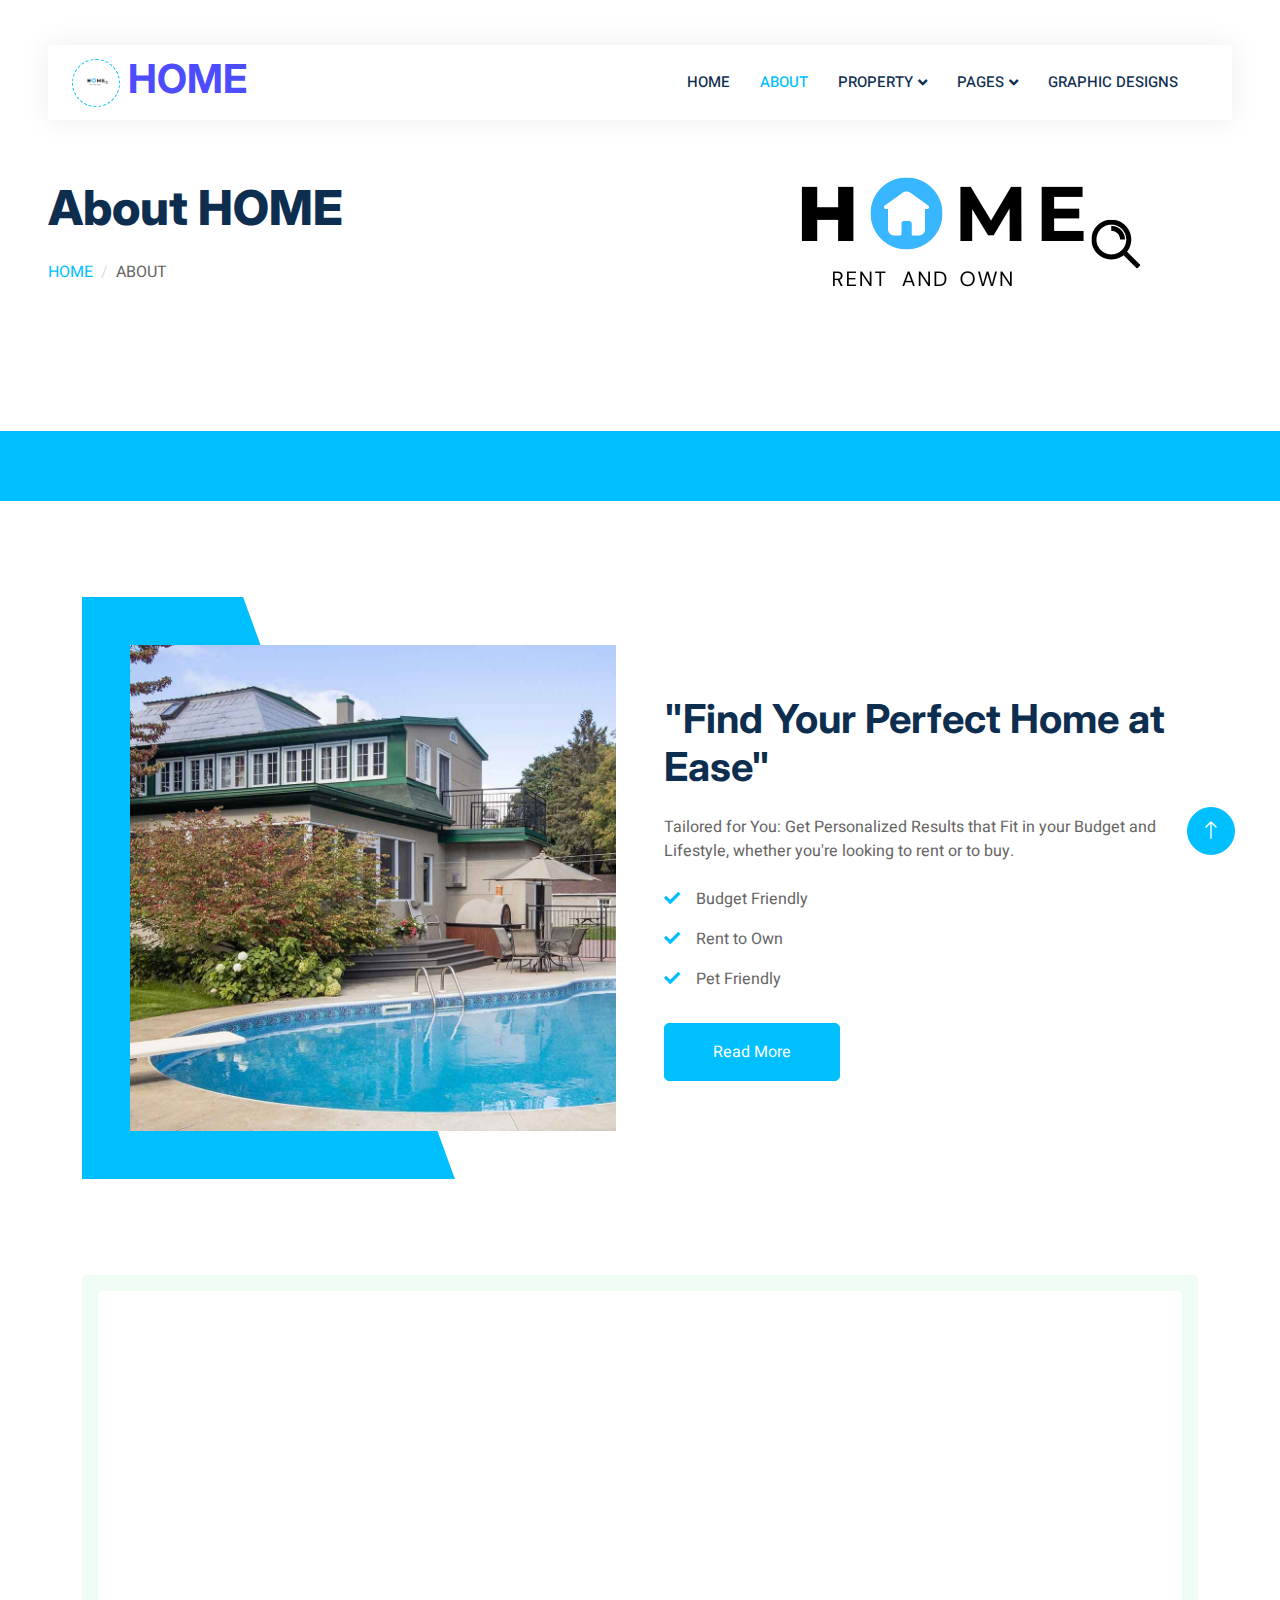
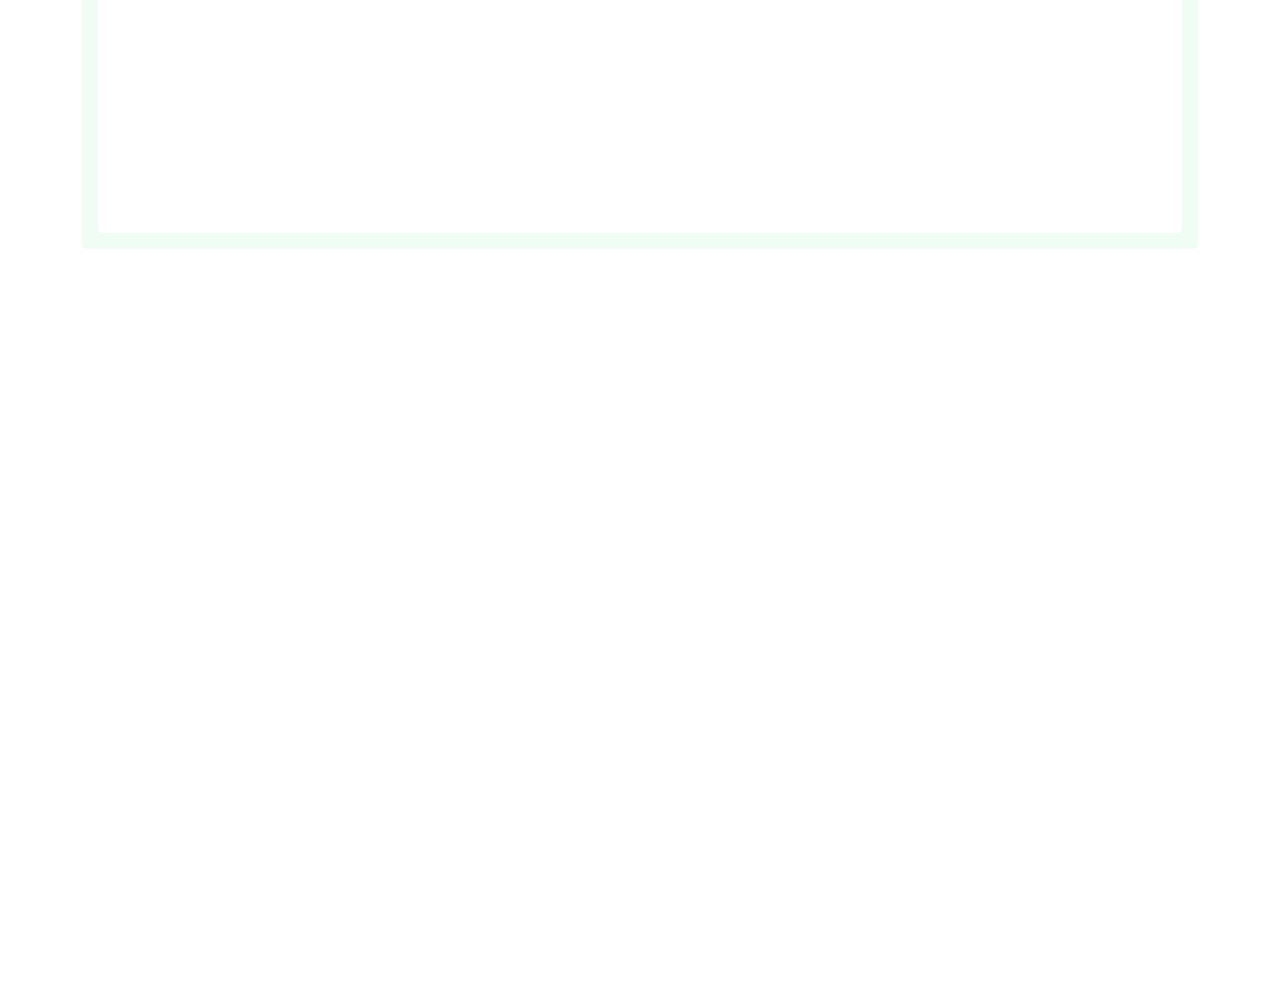
<file: about.html>
<!DOCTYPE html>
<html lang="en">

<head>
    <meta charset="utf-8">
    <title>HOME - RENT AND OWN</title>
    <meta content="width=device-width, initial-scale=1.0" name="viewport">
    <meta content="" name="keywords">
    <meta content="" name="description">

    <!-- Favicon -->
    <link href="img/Logo.png" rel="icon">

    <!-- Google Web Fonts -->
    <link rel="preconnect" href="https://fonts.googleapis.com">
    <link rel="preconnect" href="https://fonts.gstatic.com" crossorigin>
    <link href="https://fonts.googleapis.com/css2?family=Heebo:wght@400;500;600&family=Inter:wght@700;800&display=swap" rel="stylesheet">
    
    <!-- Icon Font Stylesheet -->
    <link href="https://cdnjs.cloudflare.com/ajax/libs/font-awesome/5.10.0/css/all.min.css" rel="stylesheet">
    <link href="https://cdn.jsdelivr.net/npm/bootstrap-icons@1.4.1/font/bootstrap-icons.css" rel="stylesheet">

    <!-- Libraries Stylesheet -->
    <link href="lib/animate/animate.min.css" rel="stylesheet">
    <link href="lib/owlcarousel/assets/owl.carousel.min.css" rel="stylesheet">

    <!-- Customized Bootstrap Stylesheet -->
    <link href="css/bootstrap.min.css" rel="stylesheet">

    <!-- Template Stylesheet -->
    <link href="css/style.css" rel="stylesheet">
</head>

<body>
    <div class="container-xxl bg-white p-0">
        <!-- Spinner Start -->
        <div id="spinner" class="show bg-white position-fixed translate-middle w-100 vh-100 top-50 start-50 d-flex align-items-center justify-content-center">
            <div class="spinner-border text-primary" style="width: 3rem; height: 3rem;" role="status">
                <span class="sr-only">Loading...</span>
            </div>
        </div>
        <!-- Spinner End -->


        <!-- Navbar Start -->
        <div class="container-fluid nav-bar bg-transparent">
            <nav class="navbar navbar-expand-lg bg-white navbar-light py-0 px-4">
                <a href="index.html" class="navbar-brand d-flex align-items-center text-center">
                    <div class="icon p-2 me-2">
                        <img class="img-fluid" src="img/Logo.png" alt="Icon" style="width: 30px; height: 30px;">
                    </div>
                    <h1 style="color: #4D4DFF;">HOME</h1>
                </a>
                <button type="button" class="navbar-toggler" data-bs-toggle="collapse" data-bs-target="#navbarCollapse">
                    <span class="navbar-toggler-icon"></span>
                </button>
                <div class="collapse navbar-collapse" id="navbarCollapse">
                    <div class="navbar-nav ms-auto">
                        <a href="index.html" class="nav-item nav-link">Home</a>
                        <a href="about.html" class="nav-item nav-link active">About</a>
                        <div class="nav-item dropdown">
                            <a href="#" class="nav-link dropdown-toggle" data-bs-toggle="dropdown">Property</a>
                            <div class="dropdown-menu rounded-0 m-0">
                                <a href="property-list.html" class="dropdown-item">Property List</a>
                                <a href="property-type.html" class="dropdown-item">Property Type</a>
                            </div>
                        </div>
                        <div class="nav-item dropdown">
                            <a href="#" class="nav-link dropdown-toggle" data-bs-toggle="dropdown">Pages</a>
                            <div class="dropdown-menu rounded-0 m-0">
                                <a href="testimonial.html" class="dropdown-item">Reviews</a>
                            </div>
                        </div>
                        <a href="contact.html" class="nav-item nav-link">Graphic Designs</a>
                    </div>
            </nav>
        </div>
        <!-- Navbar End -->


        <!-- Header Start -->
        <div class="container-fluid header bg-white p-0">
            <div class="row g-0 align-items-center flex-column-reverse flex-md-row">
                <!-- Text Section -->
                <div class="col-md-6 p-5 d-flex flex-column align-items-start mt-lg-5">
                    <h1 class="display-5 animated fadeIn mb-4">About HOME</h1>
                    <nav aria-label="breadcrumb" class="animated fadeIn">
                        <ol class="breadcrumb text-uppercase">
                            <li class="breadcrumb-item"><a href="index.html" style="color: #00BFFF;">Home</a></li>
                            <li class="breadcrumb-item text-body active" aria-current="page">About</li>
                        </ol>
                    </nav>
                </div>
                
                <!-- Image Section -->
                <div class="col-md-6 animated fadeIn d-flex justify-content-center align-items-center p-5">
                    <img class="img-fluid zoom-image" src="img/PICTURELOGO.png" alt="HOME Logo" style="max-width: 100%; height: auto;">
                </div>
            </div>
        </div>
        
        <style>
            .zoom-image {
                transition: transform 0.3s ease;
                max-width: 100%;
                height: auto;
            }
        
            .zoom-image:hover {
                transform: scale(1.5); /* Zoom in by 50% on hover */
            }
        </style>
        
        <!-- Header End -->

          <!-- Search Start -->
          <div class="container-fluid mb-5 wow fadeIn" data-wow-delay="0.1s" style="padding: 35px; background-color: #00BFFF;">
            <div class="container">
                <div class="row g-2">
                    <div class="col-md-10">
                        <div class="row g-2">
                        </div>
                    </div>
                </div>
            </div>
        </div>        
        <!-- Search End -->

        <!-- About Start -->
        <div class="container-xxl py-5">
            <div class="container">
                <div class="row g-5 align-items-center">
                    <div class="col-lg-6 wow fadeIn" data-wow-delay="0.1s">
                        <div class="about-img position-relative overflow-hidden p-5 pe-0">
                            <img class="img-fluid w-100" src="img/about.jpg">
                        </div>
                    </div>
                    <div class="col-lg-6 wow fadeIn" data-wow-delay="0.5s">
                        <h1 class="mb-4">"Find Your Perfect Home at Ease"</h1>
                        <p class="mb-4">Tailored for You: Get Personalized Results that Fit in your Budget and Lifestyle, whether you're looking to rent or to buy.</p>
                        <p><i class="fa fa-check me-3" style="color: #00BFFF;"></i>Budget Friendly</p>
                        <p><i class="fa fa-check me-3" style="color: #00BFFF;"></i>Rent to Own</p>
                        <p><i class="fa fa-check me-3" style="color: #00BFFF;"></i>Pet Friendly</p>
                        <a class="btn py-3 px-5 mt-3" href="about.html" style="background-color: #00BFFF; border-color: #00BFFF; color: #FFFFFF;">Read More</a>
                    </div>
                </div>
            </div>
        </div>
        <!-- About End -->


        <!-- Call to Action Start -->
        <div class="container-xxl py-5">
            <div class="container">
                <div class="bg-light rounded p-3">
                    <div class="bg-white rounded p-4" style="background-color: #87CEFA">
                        <div class="row g-5 align-items-center">
                            <div class="col-lg-6 wow fadeIn" data-wow-delay="0.1s">
                                <img class="img-fluid rounded w-100" src="img/call-to-action.jpg" alt="">
                            </div>
                            <div class="col-lg-6 wow fadeIn" data-wow-delay="0.5s">
                                <div class="mb-4">
                                    <h1 class="mb-3">Madel E. Daria</h1>
                                    <p>BSCS 3A </p>
                                </div>

                            </div>
                        </div>
                    </div>
                </div>
            </div>
        </div>
        <!-- Call to Action End -->


        <!-- Team Start -->
        <div class="container-xxl py-5">
            <div class="container">
                <div class="mx-auto mb-5 wow fadeInUp" data-wow-delay="0.1s">
                    <h1 class="mb-3 text-center">HOME HIGHLIGHT</h1>
                    <p style="text-align: justify;">
                        At HOME Rent to Own, our mission is to support everyone who dreams of finding a place they can call their own but may feel limited by traditional home-buying challenges. Whether you're a first-time renter, a family in search of stability, or a student seeking an affordable boarding option, we provide accessible, hassle-free solutions to help you reach your goals. HOME Rent to Own bridges the gap between renting and owning, offering flexible rent-to-own options that empower people to gradually move from being renters to proud homeowners. Our commitment lies in making this journey simple, transparent, and achievable for everyone—no matter their financial circumstances.
        
                        We believe that homeownership should be within everyone’s reach, and our goal is to make the transition seamless. By guiding you every step of the way, we ensure that the process is clear and tailored to your needs. Our focus is not just on providing housing but on building futures and transforming lives by turning renters into homeowners, one family at a time. We strive to be a trusted partner in your journey, committed to making the path to ownership smooth and reliable. At HOME Rent to Own, finding your desired home is not just possible—it’s accessible to all.
                    </p>
                </div>
            </div>
        </div>
        
        <!-- Team End -->
        

        <!-- Footer Start -->
        <div class="container-fluid bg-dark text-white-50 footer pt-5 mt-5 wow fadeIn" data-wow-delay="0.1s">
            <div class="container py-5">
                <div class="row g-5">
                    <div class="col-lg-3 col-md-6">
                    <div class="col-lg-3 col-md-6">
                        </div>
                    </div>
                    <div class="col-lg-3 col-md-6">

                    </div>
                </div>
            </div>
            <div class="container">
                <div class="copyright">
                    <div class="row">
                        <div class="col-md-6 text-center text-md-start mb-3 mb-md-0">
                            &copy; <a class="border-bottom" href="#">HOME</a>, All Right Reserved. 
							
							<!--/*** This template is free as long as you keep the footer author’s credit link/attribution link/backlink. If you'd like to use the template without the footer author’s credit link/attribution link/backlink, you can purchase the Credit Removal License from "https://htmlcodex.com/credit-removal". Thank you for your support. ***/-->
							Designed By <a class="border-bottom" href="https://htmlcodex.com">HTML Codex</a>, Edited By: Madel Daria
                        </div>
                        <div class="col-md-6 text-center text-md-end">
                            <div class="footer-menu">
                                <a href="">Home</a>
                                <a href="https://httpskiss.github.io/landing-page/?fbclid=IwZXh0bgNhZW0CMTEAAR1n5cl0xn4ebNi9haDc70zDq0Ho4b7nY22PrSarpW_c9e53_RuHDEtdugU_aem_3R6kcw0mnijtUJ-CCvP_PQ">Group Landing Page</a>
                            </div>
                        </div>
                    </div>
                </div>
            </div>
        </div>
        <!-- Footer End -->


        <!-- Back to Top -->
        <a href="#" class="btn btn-lg btn-lg-square back-to-top" style="background-color: #00BFFF; border-color: #00BFFF; color:#FFFFFF"><i class="bi bi-arrow-up"></i></a>
    </div>    

    <!-- JavaScript Libraries -->
    <script src="https://code.jquery.com/jquery-3.4.1.min.js"></script>
    <script src="https://cdn.jsdelivr.net/npm/bootstrap@5.0.0/dist/js/bootstrap.bundle.min.js"></script>
    <script src="lib/wow/wow.min.js"></script>
    <script src="lib/easing/easing.min.js"></script>
    <script src="lib/waypoints/waypoints.min.js"></script>
    <script src="lib/owlcarousel/owl.carousel.min.js"></script>

    <!-- Template Javascript -->
    <script src="js/main.js"></script>
</body>

</html>
</file>
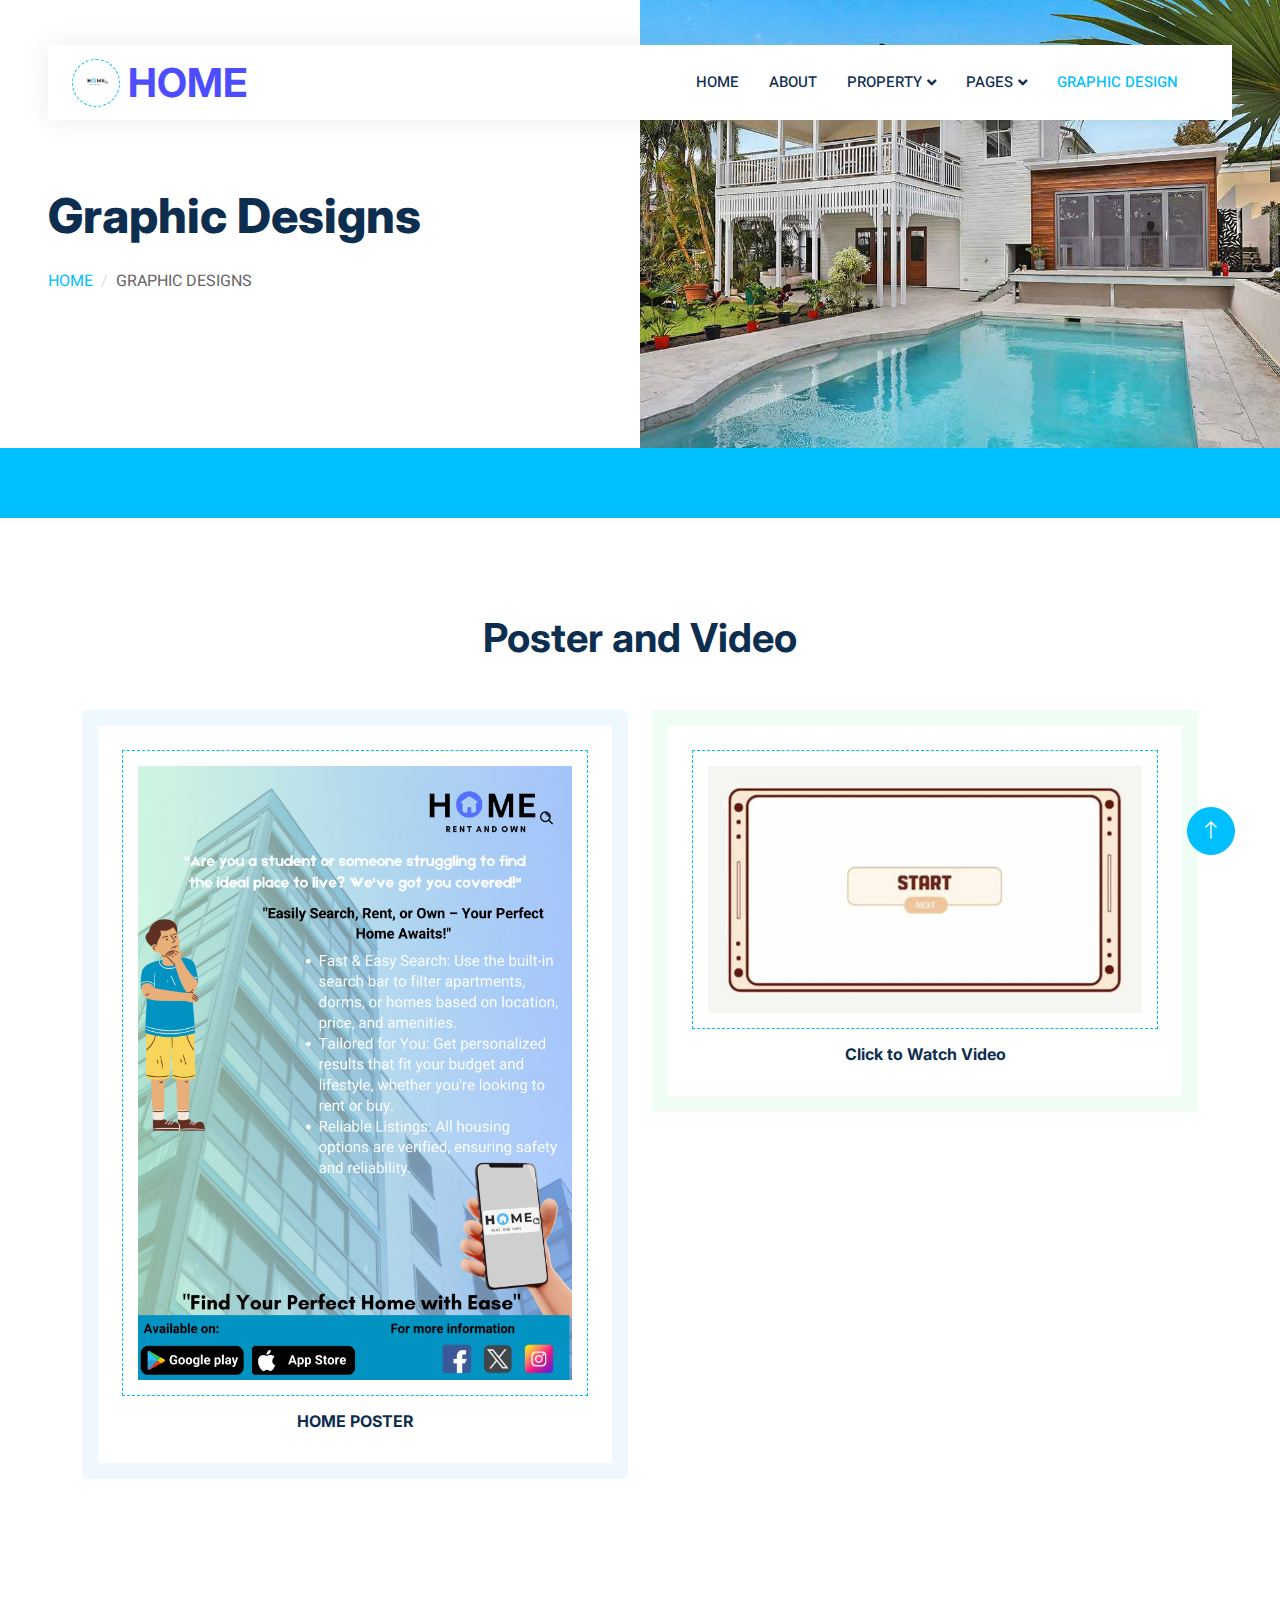
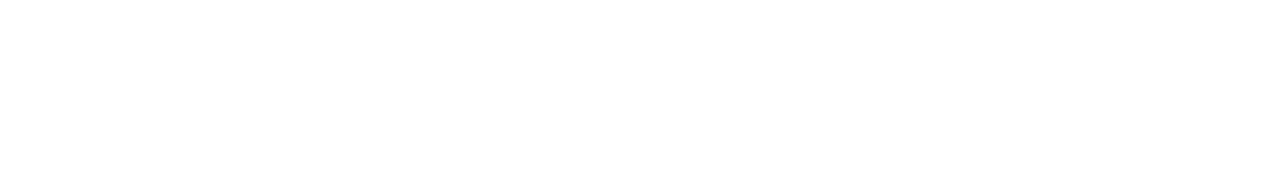
<file: contact.html>
<!DOCTYPE html>
<html lang="en">

<head>
    <meta charset="utf-8">
    <title>HOME - RENT AND OWN </title>
    <meta content="width=device-width, initial-scale=1.0" name="viewport">
    <meta content="" name="keywords">
    <meta content="" name="description">

    <!-- Favicon -->
    <link href="img/Logo.png" rel="icon">

    <!-- Google Web Fonts -->
    <link rel="preconnect" href="https://fonts.googleapis.com">
    <link rel="preconnect" href="https://fonts.gstatic.com" crossorigin>
    <link href="https://fonts.googleapis.com/css2?family=Heebo:wght@400;500;600&family=Inter:wght@700;800&display=swap" rel="stylesheet">
    
    <!-- Icon Font Stylesheet -->
    <link href="https://cdnjs.cloudflare.com/ajax/libs/font-awesome/5.10.0/css/all.min.css" rel="stylesheet">
    <link href="https://cdn.jsdelivr.net/npm/bootstrap-icons@1.4.1/font/bootstrap-icons.css" rel="stylesheet">

    <!-- Libraries Stylesheet -->
    <link href="lib/animate/animate.min.css" rel="stylesheet">
    <link href="lib/owlcarousel/assets/owl.carousel.min.css" rel="stylesheet">

    <!-- Customized Bootstrap Stylesheet -->
    <link href="css/bootstrap.min.css" rel="stylesheet">

    <!-- Template Stylesheet -->
    <link href="css/style.css" rel="stylesheet">
</head>

<body>
    <div class="container-xxl bg-white p-0">
        <!-- Spinner Start -->
        <div id="spinner" class="show bg-white position-fixed translate-middle w-100 vh-100 top-50 start-50 d-flex align-items-center justify-content-center">
            <div class="spinner-border text-primary" style="width: 3rem; height: 3rem;" role="status">
                <span class="sr-only">Loading...</span>
            </div>
        </div>
        <!-- Spinner End -->


        <!-- Navbar Start -->
        <div class="container-fluid nav-bar bg-transparent">
            <nav class="navbar navbar-expand-lg bg-white navbar-light py-0 px-4">
                <a href="index.html" class="navbar-brand d-flex align-items-center text-center">
                    <div class="icon p-2 me-2">
                        <img class="img-fluid" src="img/Logo.png" alt="Icon" style="width: 30px; height: 30px;">
                    </div>
                    <h1 class="m-0" style="color: #4D4DFF;">HOME</h1>
                </a>
                <button type="button" class="navbar-toggler" data-bs-toggle="collapse" data-bs-target="#navbarCollapse">
                    <span class="navbar-toggler-icon"></span>
                </button>
                <div class="collapse navbar-collapse" id="navbarCollapse">
                    <div class="navbar-nav ms-auto">
                        <a href="index.html" class="nav-item nav-link">Home</a>
                        <a href="about.html" class="nav-item nav-link">About</a>
                        <div class="nav-item dropdown">
                            <a href="#" class="nav-link dropdown-toggle" data-bs-toggle="dropdown">Property</a>
                            <div class="dropdown-menu rounded-0 m-0">
                                <a href="property-list.html" class="dropdown-item">Property List</a>
                                <a href="property-type.html" class="dropdown-item">Property Type</a>
                            </div>
                        </div>
                        <div class="nav-item dropdown">
                            <a href="#" class="nav-link dropdown-toggle" data-bs-toggle="dropdown">Pages</a>
                            <div class="dropdown-menu rounded-0 m-0">
                                <a href="testimonial.html" class="dropdown-item">Reviews</a>
                            </div>
                        </div>
                        <a href="contact.html" class="nav-item nav-link active">Graphic Design</a>
                    </div>
                </div>
            </nav>
        </div>
        <!-- Navbar End -->


        <!-- Header Start -->
        <div class="container-fluid header bg-white p-0">
            <div class="row g-0 align-items-center flex-column-reverse flex-md-row">
                <div class="col-md-6 p-5 mt-lg-5">
                    <h1 class="display-5 animated fadeIn mb-4">Graphic Designs</h1> 
                        <nav aria-label="breadcrumb animated fadeIn">
                        <ol class="breadcrumb text-uppercase">
                            <li class="breadcrumb-item"><a href="index.html" style="color: #00BFFF;">Home</a></li>
                            <li class="breadcrumb-item text-body active" aria-current="page">Graphic Designs</li>
                        </ol>
                    </nav>
                </div>
                <div class="col-md-6 animated fadeIn">
                    <img class="img-fluid" src="img/header.jpg" alt="">
                </div>
            </div>
        </div>
        <!-- Header End -->
            <!-- Search Start -->
            <div class="container-fluid mb-5 wow fadeIn" data-wow-delay="0.1s" style="padding: 35px; background-color: #00BFFF;">
                <div class="container">
                    <div class="row g-2">
                        <div class="col-md-10">
                            <div class="row g-2">
                            </div>
                        </div>
                    </div>
                </div>
            </div>            
        <!-- Search End -->

         <!--CONTENT START-->
         <div class="container-xxl py-5">
            <div class="container">
                <div class="text-center mx-auto mb-5 wow fadeInUp" data-wow-delay="0.1s" style="max-width: 600px;">
                    <h1 class="mb-3">Poster and Video</h1>
                </div>
                <div class="row g-4 justify-content-center">
                    <div class="col-lg-6 col-md-12 wow fadeInUp" data-wow-delay="0.1s"> <!-- Adjusting the column size to 6 for larger items -->
                       <a class="cat-item d-block text-center rounded p-3" href="" style="background-color: #F0F8FF;">
                            <div class="p-4">
                                <div class="icon mb-3" style="border-radius: 0;">
                                    <img class="img-fluid" src="img/HOME POSTER.png" alt="Icon" style="width: 100%; height: auto;"> <!-- Adjusted the image size -->
                                </div>                                 
                                <h6>HOME POSTER</h6>
                            </div>
                        </a>
                    </div>
                    <div class="col-lg-6 col-md-12 wow fadeInUp" data-wow-delay="0.1s"> <!-- Adjusting the column size to 6 for larger items -->
                        <a class="cat-item d-block bg-light text-center p-3" href="https://youtu.be/23193GkPlbI?si=UlYePtNH1Acv9zDl" style="background-color: #F0F8FF;">
                            <div class="p-4">
                                <div class="icon mb-3" style="border-radius: 0;">
                                    <img class="img-fluid" src="img/Video.jpg" alt="Icon" style="width: 100%; height: auto;"> <!-- Adjusted the image size -->
                                </div>                                 
                                <h6>Click to Watch Video</h6>
                            </div>
                        </a>
                    </div>
                </div>
            </div>
        </div>
        
        
        
        <!--CONTENT END-->
        

        <!-- Footer Start -->
        <div class="container-fluid bg-dark text-white-50 footer pt-5 mt-5 wow fadeIn" data-wow-delay="0.1s">
            <div class="container py-5">
                <div class="row g-5">
                    <div class="col-lg-3 col-md-6">
                    </div>
                    <div class="col-lg-3 col-md-6">
                        <div class="row g-2 pt-2">
                        </div>
                    </div>
                    <div class="col-lg-3 col-md-6">
                    </div>
                </div>
            </div>
            <div class="container">
                <div class="copyright">
                    <div class="row">
                        <div class="col-md-6 text-center text-md-start mb-3 mb-md-0">
                            &copy; <a class="border-bottom" href="#">HOME</a>, All Right Reserved. 
							
				<!--/*** This template is free as long as you keep the footer author’s credit link/attribution link/backlink. If you'd like to use the template without the footer author’s credit link/attribution link/backlink, you can purchase the Credit Removal License from "https://htmlcodex.com/credit-removal". Thank you for your support. ***/-->
				Designed By <a class="border-bottom" href="https://htmlcodex.com">HTML Codex</a>, Edited By: Madel Daria
                        </div>
                        <div class="col-md-6 text-center text-md-end">
                            <div class="footer-menu">
                                <a href="">Home</a>
                                <a href="https://httpskiss.github.io/landing-page/?fbclid=IwZXh0bgNhZW0CMTEAAR1n5cl0xn4ebNi9haDc70zDq0Ho4b7nY22PrSarpW_c9e53_RuHDEtdugU_aem_3R6kcw0mnijtUJ-CCvP_PQ">Group Landing Page</a>
                            </div>
                        </div>
                    </div>
                </div>
            </div>
        </div>
        <!-- Footer End -->


        <!-- Back to Top -->
        <a href="#" class="btn btn-lg btn-lg-square back-to-top" style="background-color: #00BFFF; border-color: #00BFFF; color:#FFFFFF"><i class="bi bi-arrow-up"></i></a>
    </div>

    <!-- JavaScript Libraries -->
    <script src="https://code.jquery.com/jquery-3.4.1.min.js"></script>
    <script src="https://cdn.jsdelivr.net/npm/bootstrap@5.0.0/dist/js/bootstrap.bundle.min.js"></script>
    <script src="lib/wow/wow.min.js"></script>
    <script src="lib/easing/easing.min.js"></script>
    <script src="lib/waypoints/waypoints.min.js"></script>
    <script src="lib/owlcarousel/owl.carousel.min.js"></script>

    <!-- Template Javascript -->
    <script src="js/main.js"></script>
</body>

</html>
</file>
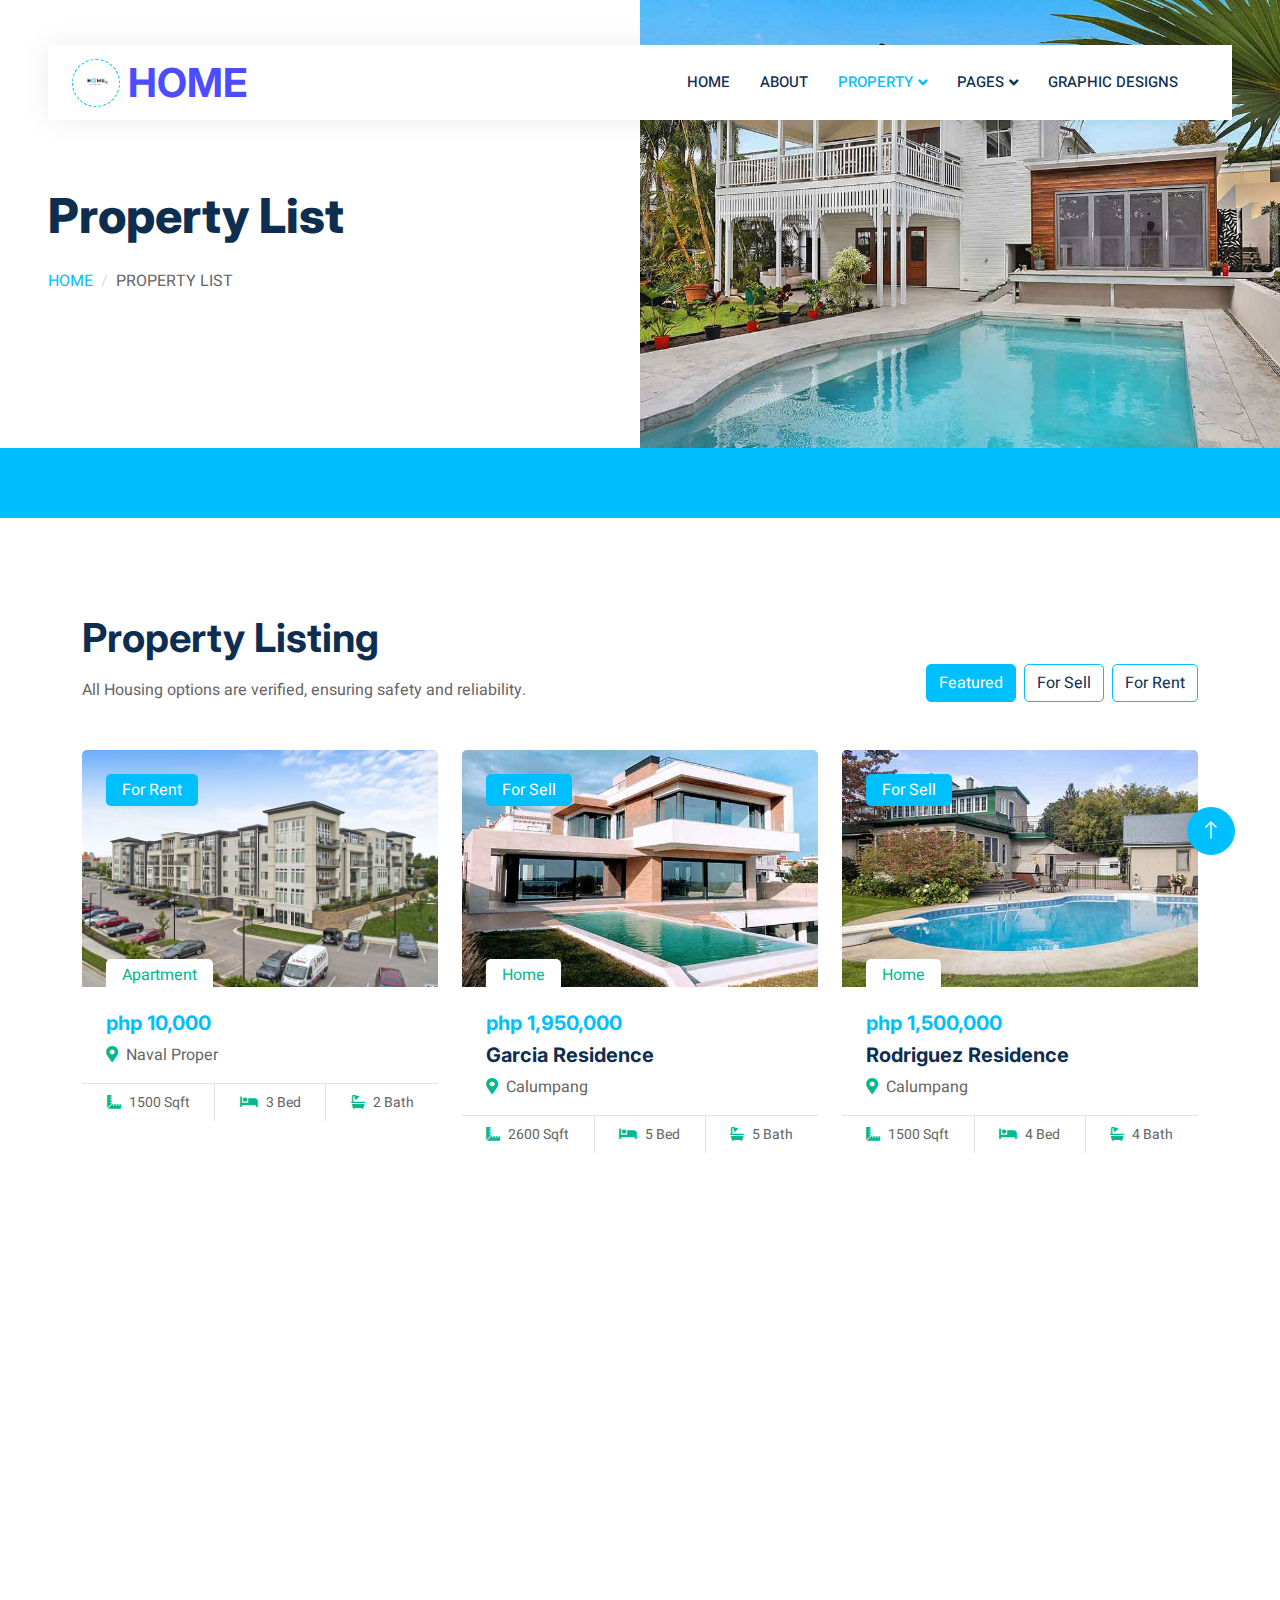
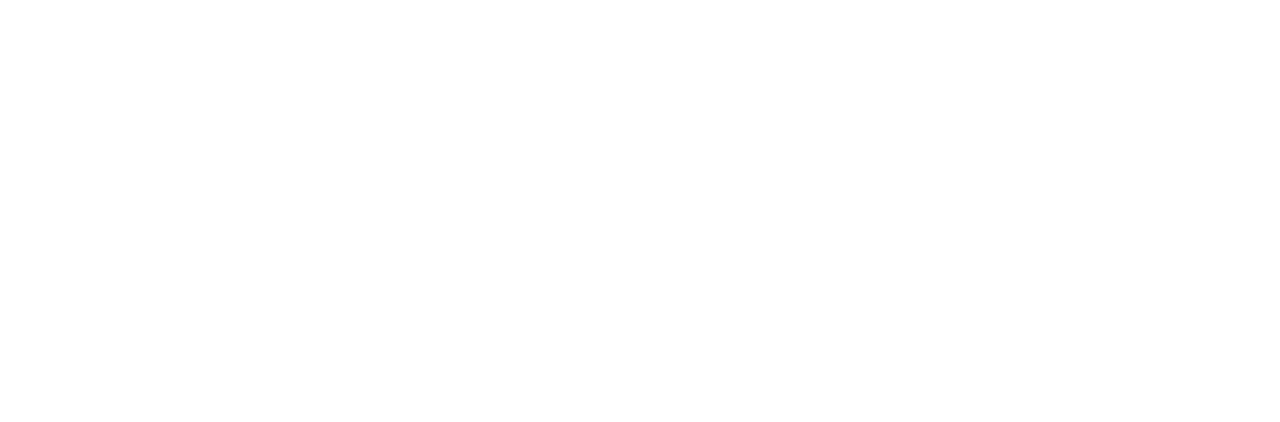
<file: property-list.html>
<!DOCTYPE html>
<html lang="en">

<head>
    <meta charset="utf-8">
    <title>HOME - RENT AND OWN</title>
    <meta content="width=device-width, initial-scale=1.0" name="viewport">
    <meta content="" name="keywords">
    <meta content="" name="description">

    <!-- Favicon -->
    <link href="img/Logo.png" rel="icon">

    <!-- Google Web Fonts -->
    <link rel="preconnect" href="https://fonts.googleapis.com">
    <link rel="preconnect" href="https://fonts.gstatic.com" crossorigin>
    <link href="https://fonts.googleapis.com/css2?family=Heebo:wght@400;500;600&family=Inter:wght@700;800&display=swap" rel="stylesheet">
    
    <!-- Icon Font Stylesheet -->
    <link href="https://cdnjs.cloudflare.com/ajax/libs/font-awesome/5.10.0/css/all.min.css" rel="stylesheet">
    <link href="https://cdn.jsdelivr.net/npm/bootstrap-icons@1.4.1/font/bootstrap-icons.css" rel="stylesheet">

    <!-- Libraries Stylesheet -->
    <link href="lib/animate/animate.min.css" rel="stylesheet">
    <link href="lib/owlcarousel/assets/owl.carousel.min.css" rel="stylesheet">

    <!-- Customized Bootstrap Stylesheet -->
    <link href="css/bootstrap.min.css" rel="stylesheet">

    <!-- Template Stylesheet -->
    <link href="css/style.css" rel="stylesheet">
</head>

<body>
    <div class="container-xxl bg-white p-0">
        <!-- Spinner Start -->
        <div id="spinner" class="show bg-white position-fixed translate-middle w-100 vh-100 top-50 start-50 d-flex align-items-center justify-content-center">
            <div class="spinner-border text-primary" style="width: 3rem; height: 3rem;" role="status">
                <span class="sr-only">Loading...</span>
            </div>
        </div>
        <!-- Spinner End -->


        <!-- Navbar Start -->
        <div class="container-fluid nav-bar bg-transparent">
            <nav class="navbar navbar-expand-lg bg-white navbar-light py-0 px-4">
                <a href="index.html" class="navbar-brand d-flex align-items-center text-center">
                    <div class="icon p-2 me-2">
                        <img class="img-fluid" src="img/Logo.png" alt="Icon" style="width: 30px; height: 30px;">
                    </div>
                    <h1 class="m-0" style="color: #4D4DFF;">HOME</h1>
                </a>
                <button type="button" class="navbar-toggler" data-bs-toggle="collapse" data-bs-target="#navbarCollapse">
                    <span class="navbar-toggler-icon"></span>
                </button>
                <div class="collapse navbar-collapse" id="navbarCollapse">
                    <div class="navbar-nav ms-auto">
                        <a href="index.html" class="nav-item nav-link">Home</a>
                        <a href="about.html" class="nav-item nav-link">About</a>
                        <div class="nav-item dropdown">
                            <a href="#" class="nav-link dropdown-toggle active" data-bs-toggle="dropdown">Property</a>
                            <div class="dropdown-menu rounded-0 m-0">
                                <a href="property-list.html" class="dropdown-item active">Property List</a>
                                <a href="property-type.html" class="dropdown-item">Property Type</a>
                            </div>
                        </div>
                        <div class="nav-item dropdown">
                            <a href="#" class="nav-link dropdown-toggle" data-bs-toggle="dropdown">Pages</a>
                            <div class="dropdown-menu rounded-0 m-0">
                                <a href="testimonial.html" class="dropdown-item">Reviews</a>
                        </div>
                        </div>
                        <a href="contact.html" class="nav-item nav-link">Graphic Designs</a>
                    </div>
            </nav>
        </div>
        <!-- Navbar End -->


        <!-- Header Start -->
        <div class="container-fluid header bg-white p-0">
            <div class="row g-0 align-items-center flex-column-reverse flex-md-row">
                <div class="col-md-6 p-5 mt-lg-5">
                    <h1 class="display-5 animated fadeIn mb-4">Property List</h1> 
                        <nav aria-label="breadcrumb animated fadeIn">
                        <ol class="breadcrumb text-uppercase">
                            <li class="breadcrumb-item"><a href="index.html" style="color: #00BFFF;">Home</a></li>
                            <li class="breadcrumb-item text-body active" aria-current="page">Property List</li>
                        </ol>
                    </nav>
                </div>
                <div class="col-md-6 animated fadeIn">
                    <img class="img-fluid" src="img/header.jpg" alt="">
                </div>
            </div>
        </div>
        <!-- Header End -->


        <!-- Search Start -->
        <div class="container-fluid mb-5 wow fadeIn" data-wow-delay="0.1s" style="padding: 35px; background-color: #00BFFF;">
            <div class="container">
                <div class="row g-2">
                    <div class="col-md-10">
                        <div class="row g-2">
                        </div>
                    </div>
                </div>
            </div>
        </div>        
        <!-- Search End -->


        <!-- Property List Start -->
        <div class="container-xxl py-5">
            <div class="container">
                <div class="row g-0 gx-5 align-items-end">
                    <div class="col-lg-6">
                        <div class="text-start mx-auto mb-5 wow slideInLeft" data-wow-delay="0.1s">
                            <h1 class="mb-3">Property Listing</h1>
                            <p>All Housing options are verified, ensuring safety and reliability.</p>
                        </div>
                    </div>
                    <div class="col-lg-6 text-start text-lg-end wow slideInRight" data-wow-delay="0.1s">
                        <ul class="nav nav-pills d-inline-flex justify-content-end mb-5">
                            <li class="nav-item me-2">
                                <a class="btn active" data-bs-toggle="pill" href="#tab-1" 
                                style="background-color: #00BFFF; border-color: #00BFFF; color: #FFFFFF;">Featured</a>
                            </li>
                            <li class="nav-item me-2">
                                <a class="btn" data-bs-toggle="pill" href="#tab-2" 
                                   style="border-color: #00BFFF;">For Sell</a>
                            </li>
                            <li class="nav-item me-0">
                                <a class="btn" data-bs-toggle="pill" href="#tab-3" 
                                   style="border-color: #00BFFF;">For Rent</a>
                            </li>
                        </ul>
                    </div>
                </div>
                <div class="tab-content">
                    <div id="tab-1" class="tab-pane fade show p-0 active">
                        <div class="row g-4">
                            <div class="col-lg-4 col-md-6 wow fadeInUp" data-wow-delay="0.1s">
                                <div class="property-item rounded overflow-hidden">
                                    <div class="position-relative overflow-hidden">
                                        <a href=""><img class="img-fluid" src="img/Apartment 2.jfif" alt=""></a>
                                        <div class="rounded text-white position-absolute start-0 top-0 m-4 py-1 px-3" style="background-color: #00BFFF;">For Rent</div>
                                        <div class="bg-white rounded-top text-primary position-absolute start-0 bottom-0 mx-4 pt-1 px-3">Apartment</div>
                                    </div>
                                    <div class="p-4 pb-0">
                                        <h5 style="color:#00BFFF">php 10,000</h5>
                                        <a class="d-block h5 mb-2" href=""></a>
                                        <p><i class="fa fa-map-marker-alt text-primary me-2"></i>Naval Proper</p>
                                    </div>
                                    <div class="d-flex border-top">
                                        <small class="flex-fill text-center border-end py-2"><i class="fa fa-ruler-combined text-primary me-2"></i>1500 Sqft</small>
                                        <small class="flex-fill text-center border-end py-2"><i class="fa fa-bed text-primary me-2"></i>3 Bed</small>
                                        <small class="flex-fill text-center py-2"><i class="fa fa-bath text-primary me-2"></i>2 Bath</small>
                                    </div>
                                </div>
                            </div>
                            <div class="col-lg-4 col-md-6 wow fadeInUp" data-wow-delay="0.3s">
                                <div class="property-item rounded overflow-hidden">
                                    <div class="position-relative overflow-hidden">
                                        <a href=""><img class="img-fluid" src="img/property-2.jpg" alt=""></a>
                                        <div class="rounded text-white position-absolute start-0 top-0 m-4 py-1 px-3" style="background-color: #00BFFF;">For Sell</div>
                                        <div class="bg-white rounded-top text-primary position-absolute start-0 bottom-0 mx-4 pt-1 px-3">Home</div>
                                    </div>
                                    <div class="p-4 pb-0">
                                        <h5 style="color:#00BFFF">php 1,950,000</h5>
                                        <a class="d-block h5 mb-2" href="">Garcia Residence</a>
                                        <p><i class="fa fa-map-marker-alt text-primary me-2"></i>Calumpang</p>
                                    </div>
                                    <div class="d-flex border-top">
                                        <small class="flex-fill text-center border-end py-2"><i class="fa fa-ruler-combined text-primary me-2"></i>2600 Sqft</small>
                                        <small class="flex-fill text-center border-end py-2"><i class="fa fa-bed text-primary me-2"></i>5 Bed</small>
                                        <small class="flex-fill text-center py-2"><i class="fa fa-bath text-primary me-2"></i>5 Bath</small>
                                    </div>
                                </div>
                            </div>
                            <div class="col-lg-4 col-md-6 wow fadeInUp" data-wow-delay="0.5s">
                                <div class="property-item rounded overflow-hidden">
                                    <div class="position-relative overflow-hidden">
                                        <a href=""><img class="img-fluid" src="img/property-3.jpg" alt=""></a>
                                        <div class="rounded text-white position-absolute start-0 top-0 m-4 py-1 px-3" style="background-color: #00BFFF;">For Sell</div>
                                        <div class="bg-white rounded-top text-primary position-absolute start-0 bottom-0 mx-4 pt-1 px-3">Home</div>
                                    </div>
                                    <div class="p-4 pb-0">
                                        <h5 style="color:#00BFFF">php 1,500,000</h5>
                                        <a class="d-block h5 mb-2" href="">Rodriguez Residence</a>
                                        <p><i class="fa fa-map-marker-alt text-primary me-2"></i>Calumpang</p>
                                    </div>
                                    <div class="d-flex border-top">
                                        <small class="flex-fill text-center border-end py-2"><i class="fa fa-ruler-combined text-primary me-2"></i>1500 Sqft</small>
                                        <small class="flex-fill text-center border-end py-2"><i class="fa fa-bed text-primary me-2"></i>4 Bed</small>
                                        <small class="flex-fill text-center py-2"><i class="fa fa-bath text-primary me-2"></i>4 Bath</small>
                                    </div>
                                </div>
                            </div>
                            <div class="col-lg-4 col-md-6 wow fadeInUp" data-wow-delay="0.1s">
                                <div class="property-item rounded overflow-hidden">
                                    <div class="position-relative overflow-hidden">
                                        <a href=""><img class="img-fluid" src="img/Boarding House 1.jfif" alt=""></a>
                                        <div class="rounded text-white position-absolute start-0 top-0 m-4 py-1 px-3" style="background-color: #00BFFF;">For Rent</div>
                                        <div class="bg-white rounded-top text-primary position-absolute start-0 bottom-0 mx-4 pt-1 px-3">Boarding House</div>
                                    </div>
                                    <div class="p-4 pb-0">
                                        <h5 style="color:#00BFFF">php 1,500</h5>
                                        <a class="d-block h5 mb-2" href="">Lucy Boarding House</a>
                                        <p><i class="fa fa-map-marker-alt text-primary me-2"></i>Naval Proper</p>
                                    </div>
                                    <div class="d-flex border-top">
                                        <small class="flex-fill text-center border-end py-2"><i class="fa fa-ruler-combined text-primary me-2"></i>1000 Sqft</small>
                                        <small class="flex-fill text-center border-end py-2"><i class="fa fa-bed text-primary me-2"></i>20 Bed</small>
                                        <small class="flex-fill text-center py-2"><i class="fa fa-bath text-primary me-2"></i>20 Bath</small>
                                    </div>
                                </div>
                            </div>
                            <div class="col-lg-4 col-md-6 wow fadeInUp" data-wow-delay="0.3s">
                                <div class="property-item rounded overflow-hidden">
                                    <div class="position-relative overflow-hidden">
                                        <a href=""><img class="img-fluid" src="img/Boarding House 2.jfif" alt=""></a>
                                        <div class="rounded text-white position-absolute start-0 top-0 m-4 py-1 px-3" style="background-color: #00BFFF;">For Rent</div>
                                        <div class="bg-white rounded-top text-primary position-absolute start-0 bottom-0 mx-4 pt-1 px-3">Boarding House</div>
                                    </div>
                                    <div class="p-4 pb-0">
                                        <h5 style="color:#00BFFF">php 1,300</h5>
                                        <a class="d-block h5 mb-2" href="">Uprun Bhaus</a>
                                        <p><i class="fa fa-map-marker-alt text-primary me-2"></i>Naval Proper</p>
                                    </div>
                                    <div class="d-flex border-top">
                                        <small class="flex-fill text-center border-end py-2"><i class="fa fa-ruler-combined text-primary me-2"></i>1000 Sqft</small>
                                        <small class="flex-fill text-center border-end py-2"><i class="fa fa-bed text-primary me-2"></i>25 Bed</small>
                                        <small class="flex-fill text-center py-2"><i class="fa fa-bath text-primary me-2"></i>25 Bath</small>
                                    </div>
                                </div>
                            </div>
                            <div class="col-lg-4 col-md-6 wow fadeInUp" data-wow-delay="0.5s">
                                <div class="property-item rounded overflow-hidden">
                                    <div class="position-relative overflow-hidden">
                                        <a href="">
                                            <img class="img-fluid" src="img/Apartment 1.jfif" alt="" style="width: 100%; height: auto; object-fit: cover;">
                                        </a>
                                        <div class="rounded text-white position-absolute start-0 top-0 m-4 py-1 px-3" style="background-color: #00BFFF;">For Rent</div>
                                        <div class="bg-white rounded-top text-primary position-absolute start-0 bottom-0 mx-4 pt-1 px-3">Apartment</div>
                                    </div>
                                    <div class="p-4 pb-0">
                                        <h5 style="color:#00BFFF">php 15,000</h5>
                                        <a class="d-block h5 mb-2" href="">Sunrise Apartment</a>
                                        <p><i class="fa fa-map-marker-alt text-primary me-2"></i>Naval Proper</p>
                                    </div>
                                    <div class="d-flex border-top">
                                        <small class="flex-fill text-center border-end py-2"><i class="fa fa-ruler-combined text-primary me-2"></i>1000 Sqft</small>
                                        <small class="flex-fill text-center border-end py-2"><i class="fa fa-bed text-primary me-2"></i>3 Bed</small>
                                        <small class="flex-fill text-center py-2"><i class="fa fa-bath text-primary me-2"></i>2 Bath</small>
                                    </div>
                                </div>
                            </div>
                            
                            <div class="col-12 text-center wow fadeInUp" data-wow-delay="0.1s">
                                <a class="btn py-3 px-5 mt-3" href="about.html" style="background-color: #00BFFF; border-color: #00BFFF; color: #FFFFFF;">Browse More Property</a>
                            </div>
                        </div>
                    </div>
                    <div id="tab-2" class="tab-pane fade show p-0">
                        <div class="row g-4">
                            <div class="col-lg-4 col-md-6">
                                <div class="property-item rounded overflow-hidden">
                                    <div class="position-relative overflow-hidden">
                                        <a href=""><img class="img-fluid" src="img/property-1.jpg" alt=""></a>
                                        <div class="bg-primary rounded text-white position-absolute start-0 top-0 m-4 py-1 px-3">For Sell</div>
                                        <div class="bg-white rounded-top text-primary position-absolute start-0 bottom-0 mx-4 pt-1 px-3">Appartment</div>
                                    </div>
                                    <div class="p-4 pb-0">
                                        <h5 class="text-primary mb-3">$12,345</h5>
                                        <a class="d-block h5 mb-2" href="">Golden Urban House For Sell</a>
                                        <p><i class="fa fa-map-marker-alt text-primary me-2"></i>123 Street, New York, USA</p>
                                    </div>
                                    <div class="d-flex border-top">
                                        <small class="flex-fill text-center border-end py-2"><i class="fa fa-ruler-combined text-primary me-2"></i>1000 Sqft</small>
                                        <small class="flex-fill text-center border-end py-2"><i class="fa fa-bed text-primary me-2"></i>3 Bed</small>
                                        <small class="flex-fill text-center py-2"><i class="fa fa-bath text-primary me-2"></i>2 Bath</small>
                                    </div>
                                </div>
                            </div>
                            <div class="col-lg-4 col-md-6">
                                <div class="property-item rounded overflow-hidden">
                                    <div class="position-relative overflow-hidden">
                                        <a href=""><img class="img-fluid" src="img/property-2.jpg" alt=""></a>
                                        <div class="bg-primary rounded text-white position-absolute start-0 top-0 m-4 py-1 px-3">For Rent</div>
                                        <div class="bg-white rounded-top text-primary position-absolute start-0 bottom-0 mx-4 pt-1 px-3">Villa</div>
                                    </div>
                                    <div class="p-4 pb-0">
                                        <h5 class="text-primary mb-3">$12,345</h5>
                                        <a class="d-block h5 mb-2" href="">Golden Urban House For Sell</a>
                                        <p><i class="fa fa-map-marker-alt text-primary me-2"></i>123 Street, New York, USA</p>
                                    </div>
                                    <div class="d-flex border-top">
                                        <small class="flex-fill text-center border-end py-2"><i class="fa fa-ruler-combined text-primary me-2"></i>1000 Sqft</small>
                                        <small class="flex-fill text-center border-end py-2"><i class="fa fa-bed text-primary me-2"></i>3 Bed</small>
                                        <small class="flex-fill text-center py-2"><i class="fa fa-bath text-primary me-2"></i>2 Bath</small>
                                    </div>
                                </div>
                            </div>
                            <div class="col-lg-4 col-md-6">
                                <div class="property-item rounded overflow-hidden">
                                    <div class="position-relative overflow-hidden">
                                        <a href=""><img class="img-fluid" src="img/property-3.jpg" alt=""></a>
                                        <div class="bg-primary rounded text-white position-absolute start-0 top-0 m-4 py-1 px-3">For Sell</div>
                                        <div class="bg-white rounded-top text-primary position-absolute start-0 bottom-0 mx-4 pt-1 px-3">Office</div>
                                    </div>
                                    <div class="p-4 pb-0">
                                        <h5 class="text-primary mb-3">$12,345</h5>
                                        <a class="d-block h5 mb-2" href="">Golden Urban House For Sell</a>
                                        <p><i class="fa fa-map-marker-alt text-primary me-2"></i>123 Street, New York, USA</p>
                                    </div>
                                    <div class="d-flex border-top">
                                        <small class="flex-fill text-center border-end py-2"><i class="fa fa-ruler-combined text-primary me-2"></i>1000 Sqft</small>
                                        <small class="flex-fill text-center border-end py-2"><i class="fa fa-bed text-primary me-2"></i>3 Bed</small>
                                        <small class="flex-fill text-center py-2"><i class="fa fa-bath text-primary me-2"></i>2 Bath</small>
                                    </div>
                                </div>
                            </div>
                            <div class="col-lg-4 col-md-6">
                                <div class="property-item rounded overflow-hidden">
                                    <div class="position-relative overflow-hidden">
                                        <a href=""><img class="img-fluid" src="img/property-4.jpg" alt=""></a>
                                        <div class="bg-primary rounded text-white position-absolute start-0 top-0 m-4 py-1 px-3">For Rent</div>
                                        <div class="bg-white rounded-top text-primary position-absolute start-0 bottom-0 mx-4 pt-1 px-3">Building</div>
                                    </div>
                                    <div class="p-4 pb-0">
                                        <h5 class="text-primary mb-3">$12,345</h5>
                                        <a class="d-block h5 mb-2" href="">Golden Urban House For Sell</a>
                                        <p><i class="fa fa-map-marker-alt text-primary me-2"></i>123 Street, New York, USA</p>
                                    </div>
                                    <div class="d-flex border-top">
                                        <small class="flex-fill text-center border-end py-2"><i class="fa fa-ruler-combined text-primary me-2"></i>1000 Sqft</small>
                                        <small class="flex-fill text-center border-end py-2"><i class="fa fa-bed text-primary me-2"></i>3 Bed</small>
                                        <small class="flex-fill text-center py-2"><i class="fa fa-bath text-primary me-2"></i>2 Bath</small>
                                    </div>
                                </div>
                            </div>
                            <div class="col-lg-4 col-md-6">
                                <div class="property-item rounded overflow-hidden">
                                    <div class="position-relative overflow-hidden">
                                        <a href=""><img class="img-fluid" src="img/property-5.jpg" alt=""></a>
                                        <div class="bg-primary rounded text-white position-absolute start-0 top-0 m-4 py-1 px-3">For Sell</div>
                                        <div class="bg-white rounded-top text-primary position-absolute start-0 bottom-0 mx-4 pt-1 px-3">Home</div>
                                    </div>
                                    <div class="p-4 pb-0">
                                        <h5 class="text-primary mb-3">$12,345</h5>
                                        <a class="d-block h5 mb-2" href="">Golden Urban House For Sell</a>
                                        <p><i class="fa fa-map-marker-alt text-primary me-2"></i>123 Street, New York, USA</p>
                                    </div>
                                    <div class="d-flex border-top">
                                        <small class="flex-fill text-center border-end py-2"><i class="fa fa-ruler-combined text-primary me-2"></i>1000 Sqft</small>
                                        <small class="flex-fill text-center border-end py-2"><i class="fa fa-bed text-primary me-2"></i>3 Bed</small>
                                        <small class="flex-fill text-center py-2"><i class="fa fa-bath text-primary me-2"></i>2 Bath</small>
                                    </div>
                                </div>
                            </div>
                            <div class="col-lg-4 col-md-6">
                                <div class="property-item rounded overflow-hidden">
                                    <div class="position-relative overflow-hidden">
                                        <a href=""><img class="img-fluid" src="img/property-6.jpg" alt=""></a>
                                        <div class="bg-primary rounded text-white position-absolute start-0 top-0 m-4 py-1 px-3">For Rent</div>
                                        <div class="bg-white rounded-top text-primary position-absolute start-0 bottom-0 mx-4 pt-1 px-3">Shop</div>
                                    </div>
                                    <div class="p-4 pb-0">
                                        <h5 class="text-primary mb-3">$12,345</h5>
                                        <a class="d-block h5 mb-2" href="">Golden Urban House For Sell</a>
                                        <p><i class="fa fa-map-marker-alt text-primary me-2"></i>123 Street, New York, USA</p>
                                    </div>
                                    <div class="d-flex border-top">
                                        <small class="flex-fill text-center border-end py-2"><i class="fa fa-ruler-combined text-primary me-2"></i>1000 Sqft</small>
                                        <small class="flex-fill text-center border-end py-2"><i class="fa fa-bed text-primary me-2"></i>3 Bed</small>
                                        <small class="flex-fill text-center py-2"><i class="fa fa-bath text-primary me-2"></i>2 Bath</small>
                                    </div>
                                </div>
                            </div>
                            <div class="col-12 text-center">
                                <a class="btn btn-primary py-3 px-5" href="">Browse More Property</a>
                            </div>
                        </div>
                    </div>
                    <div id="tab-3" class="tab-pane fade show p-0">
                        <div class="row g-4">
                            <div class="col-lg-4 col-md-6">
                                <div class="property-item rounded overflow-hidden">
                                    <div class="position-relative overflow-hidden">
                                        <a href=""><img class="img-fluid" src="img/property-1.jpg" alt=""></a>
                                        <div class="bg-primary rounded text-white position-absolute start-0 top-0 m-4 py-1 px-3">For Sell</div>
                                        <div class="bg-white rounded-top text-primary position-absolute start-0 bottom-0 mx-4 pt-1 px-3">Appartment</div>
                                    </div>
                                    <div class="p-4 pb-0">
                                        <h5 class="text-primary mb-3">$12,345</h5>
                                        <a class="d-block h5 mb-2" href="">Golden Urban House For Sell</a>
                                        <p><i class="fa fa-map-marker-alt text-primary me-2"></i>123 Street, New York, USA</p>
                                    </div>
                                    <div class="d-flex border-top">
                                        <small class="flex-fill text-center border-end py-2"><i class="fa fa-ruler-combined text-primary me-2"></i>1000 Sqft</small>
                                        <small class="flex-fill text-center border-end py-2"><i class="fa fa-bed text-primary me-2"></i>3 Bed</small>
                                        <small class="flex-fill text-center py-2"><i class="fa fa-bath text-primary me-2"></i>2 Bath</small>
                                    </div>
                                </div>
                            </div>
                            <div class="col-lg-4 col-md-6">
                                <div class="property-item rounded overflow-hidden">
                                    <div class="position-relative overflow-hidden">
                                        <a href=""><img class="img-fluid" src="img/property-2.jpg" alt=""></a>
                                        <div class="bg-primary rounded text-white position-absolute start-0 top-0 m-4 py-1 px-3">For Rent</div>
                                        <div class="bg-white rounded-top text-primary position-absolute start-0 bottom-0 mx-4 pt-1 px-3">Villa</div>
                                    </div>
                                    <div class="p-4 pb-0">
                                        <h5 class="text-primary mb-3">$12,345</h5>
                                        <a class="d-block h5 mb-2" href="">Golden Urban House For Sell</a>
                                        <p><i class="fa fa-map-marker-alt text-primary me-2"></i>123 Street, New York, USA</p>
                                    </div>
                                    <div class="d-flex border-top">
                                        <small class="flex-fill text-center border-end py-2"><i class="fa fa-ruler-combined text-primary me-2"></i>1000 Sqft</small>
                                        <small class="flex-fill text-center border-end py-2"><i class="fa fa-bed text-primary me-2"></i>3 Bed</small>
                                        <small class="flex-fill text-center py-2"><i class="fa fa-bath text-primary me-2"></i>2 Bath</small>
                                    </div>
                                </div>
                            </div>
                            <div class="col-lg-4 col-md-6">
                                <div class="property-item rounded overflow-hidden">
                                    <div class="position-relative overflow-hidden">
                                        <a href=""><img class="img-fluid" src="img/property-3.jpg" alt=""></a>
                                        <div class="bg-primary rounded text-white position-absolute start-0 top-0 m-4 py-1 px-3">For Sell</div>
                                        <div class="bg-white rounded-top text-primary position-absolute start-0 bottom-0 mx-4 pt-1 px-3">Office</div>
                                    </div>
                                    <div class="p-4 pb-0">
                                        <h5 class="text-primary mb-3">$12,345</h5>
                                        <a class="d-block h5 mb-2" href="">Golden Urban House For Sell</a>
                                        <p><i class="fa fa-map-marker-alt text-primary me-2"></i>123 Street, New York, USA</p>
                                    </div>
                                    <div class="d-flex border-top">
                                        <small class="flex-fill text-center border-end py-2"><i class="fa fa-ruler-combined text-primary me-2"></i>1000 Sqft</small>
                                        <small class="flex-fill text-center border-end py-2"><i class="fa fa-bed text-primary me-2"></i>3 Bed</small>
                                        <small class="flex-fill text-center py-2"><i class="fa fa-bath text-primary me-2"></i>2 Bath</small>
                                    </div>
                                </div>
                            </div>
                            <div class="col-lg-4 col-md-6">
                                <div class="property-item rounded overflow-hidden">
                                    <div class="position-relative overflow-hidden">
                                        <a href=""><img class="img-fluid" src="img/property-4.jpg" alt=""></a>
                                        <div class="bg-primary rounded text-white position-absolute start-0 top-0 m-4 py-1 px-3">For Rent</div>
                                        <div class="bg-white rounded-top text-primary position-absolute start-0 bottom-0 mx-4 pt-1 px-3">Building</div>
                                    </div>
                                    <div class="p-4 pb-0">
                                        <h5 class="text-primary mb-3">$12,345</h5>
                                        <a class="d-block h5 mb-2" href="">Golden Urban House For Sell</a>
                                        <p><i class="fa fa-map-marker-alt text-primary me-2"></i>123 Street, New York, USA</p>
                                    </div>
                                    <div class="d-flex border-top">
                                        <small class="flex-fill text-center border-end py-2"><i class="fa fa-ruler-combined text-primary me-2"></i>1000 Sqft</small>
                                        <small class="flex-fill text-center border-end py-2"><i class="fa fa-bed text-primary me-2"></i>3 Bed</small>
                                        <small class="flex-fill text-center py-2"><i class="fa fa-bath text-primary me-2"></i>2 Bath</small>
                                    </div>
                                </div>
                            </div>
                            <div class="col-lg-4 col-md-6">
                                <div class="property-item rounded overflow-hidden">
                                    <div class="position-relative overflow-hidden">
                                        <a href=""><img class="img-fluid" src="img/property-5.jpg" alt=""></a>
                                        <div class="bg-primary rounded text-white position-absolute start-0 top-0 m-4 py-1 px-3">For Sell</div>
                                        <div class="bg-white rounded-top text-primary position-absolute start-0 bottom-0 mx-4 pt-1 px-3">Home</div>
                                    </div>
                                    <div class="p-4 pb-0">
                                        <h5 class="text-primary mb-3">$12,345</h5>
                                        <a class="d-block h5 mb-2" href="">Golden Urban House For Sell</a>
                                        <p><i class="fa fa-map-marker-alt text-primary me-2"></i>123 Street, New York, USA</p>
                                    </div>
                                    <div class="d-flex border-top">
                                        <small class="flex-fill text-center border-end py-2"><i class="fa fa-ruler-combined text-primary me-2"></i>1000 Sqft</small>
                                        <small class="flex-fill text-center border-end py-2"><i class="fa fa-bed text-primary me-2"></i>3 Bed</small>
                                        <small class="flex-fill text-center py-2"><i class="fa fa-bath text-primary me-2"></i>2 Bath</small>
                                    </div>
                                </div>
                            </div>
                            <div class="col-lg-4 col-md-6">
                                <div class="property-item rounded overflow-hidden">
                                    <div class="position-relative overflow-hidden">
                                        <a href=""><img class="img-fluid" src="img/property-6.jpg" alt=""></a>
                                        <div class="bg-primary rounded text-white position-absolute start-0 top-0 m-4 py-1 px-3">For Rent</div>
                                        <div class="bg-white rounded-top text-primary position-absolute start-0 bottom-0 mx-4 pt-1 px-3">Shop</div>
                                    </div>
                                    <div class="p-4 pb-0">
                                        <h5 class="text-primary mb-3">$12,345</h5>
                                        <a class="d-block h5 mb-2" href="">Golden Urban House For Sell</a>
                                        <p><i class="fa fa-map-marker-alt text-primary me-2"></i>123 Street, New York, USA</p>
                                    </div>
                                    <div class="d-flex border-top">
                                        <small class="flex-fill text-center border-end py-2"><i class="fa fa-ruler-combined text-primary me-2"></i>1000 Sqft</small>
                                        <small class="flex-fill text-center border-end py-2"><i class="fa fa-bed text-primary me-2"></i>3 Bed</small>
                                        <small class="flex-fill text-center py-2"><i class="fa fa-bath text-primary me-2"></i>2 Bath</small>
                                    </div>
                                </div>
                            </div>
                            <div class="col-12 text-center">
                                <a class="btn btn-primary py-3 px-5" href="">Browse More Property</a>
                            </div>
                        </div>
                    </div>
                </div>
            </div>
        </div>
        <!-- Property List End -->
        <!-- Footer Start -->
        <div class="container-fluid bg-dark text-white-50 footer pt-5 mt-5 wow fadeIn" data-wow-delay="0.1s">
            <div class="container py-5">
                <div class="row g-5">
                    <div class="col-lg-3 col-md-6">
                    <div class="col-lg-3 col-md-6">
                        </div>
                    </div>
                    <div class="col-lg-3 col-md-6">

                    </div>
                </div>
            </div>
            <div class="container">
                <div class="copyright">
                    <div class="row">
                        <div class="col-md-6 text-center text-md-start mb-3 mb-md-0">
                            &copy; <a class="border-bottom" href="#">HOME</a>, All Right Reserved. 
							
							<!--/*** This template is free as long as you keep the footer author’s credit link/attribution link/backlink. If you'd like to use the template without the footer author’s credit link/attribution link/backlink, you can purchase the Credit Removal License from "https://htmlcodex.com/credit-removal". Thank you for your support. ***/-->
							Designed By <a class="border-bottom" href="https://htmlcodex.com">HTML Codex</a>, Edited By: Madel Daria
                        </div>
                        <div class="col-md-6 text-center text-md-end">
                            <div class="footer-menu">
                                <a href="">Home</a>
                                <a href="https://httpskiss.github.io/landing-page/?fbclid=IwZXh0bgNhZW0CMTEAAR1n5cl0xn4ebNi9haDc70zDq0Ho4b7nY22PrSarpW_c9e53_RuHDEtdugU_aem_3R6kcw0mnijtUJ-CCvP_PQ">Group Landing Page</a>
                            </div>
                        </div>
                    </div>
                </div>
            </div>
        </div>
        <!-- Footer End -->


        <!-- Back to Top -->
        <a href="#" class="btn btn-lg btn-lg-square back-to-top" style="background-color: #00BFFF; border-color: #00BFFF; color:#FFFFFF"><i class="bi bi-arrow-up"></i></a>
    </div> 

    <!-- JavaScript Libraries -->
    <script src="https://code.jquery.com/jquery-3.4.1.min.js"></script>
    <script src="https://cdn.jsdelivr.net/npm/bootstrap@5.0.0/dist/js/bootstrap.bundle.min.js"></script>
    <script src="lib/wow/wow.min.js"></script>
    <script src="lib/easing/easing.min.js"></script>
    <script src="lib/waypoints/waypoints.min.js"></script>
    <script src="lib/owlcarousel/owl.carousel.min.js"></script>

    <!-- Template Javascript -->
    <script src="js/main.js"></script>
</body>

</html>
</file>
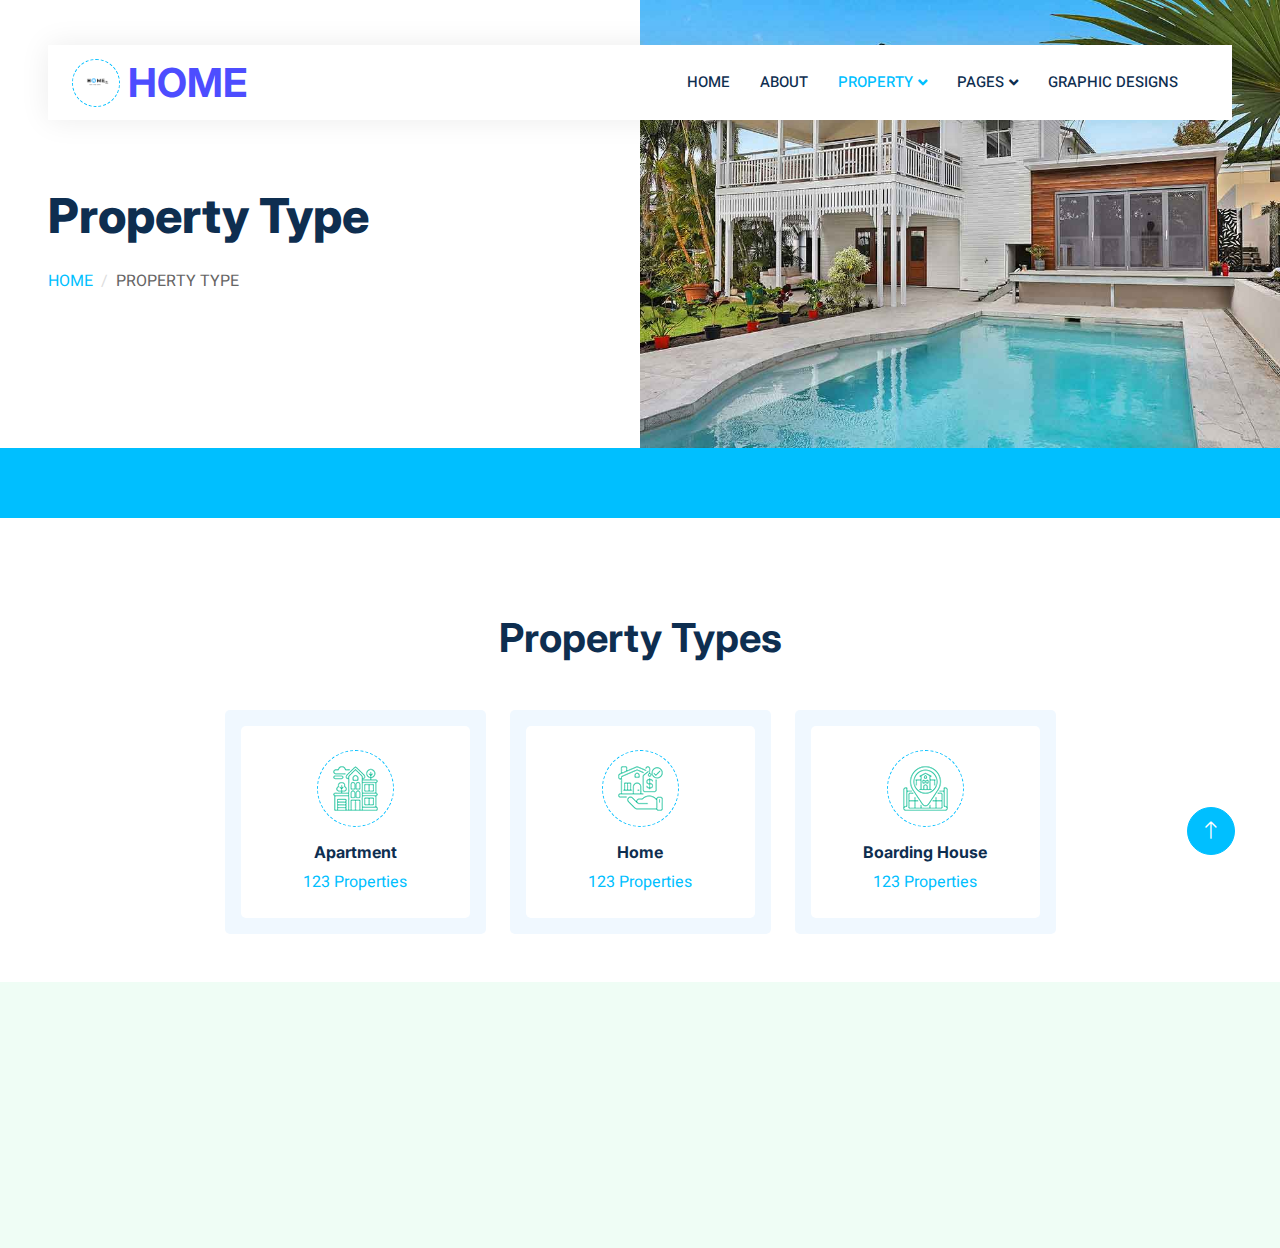
<file: property-type.html>
<!DOCTYPE html>
<html lang="en">

<head>
    <meta charset="utf-8">
    <title>HOME - RENT AND OWN</title>
    <meta content="width=device-width, initial-scale=1.0" name="viewport">
    <meta content="" name="keywords">
    <meta content="" name="description">

    <!-- Favicon -->
    <link href="img/Logo.png" rel="icon">

    <!-- Google Web Fonts -->
    <link rel="preconnect" href="https://fonts.googleapis.com">
    <link rel="preconnect" href="https://fonts.gstatic.com" crossorigin>
    <link href="https://fonts.googleapis.com/css2?family=Heebo:wght@400;500;600&family=Inter:wght@700;800&display=swap" rel="stylesheet">
    
    <!-- Icon Font Stylesheet -->
    <link href="https://cdnjs.cloudflare.com/ajax/libs/font-awesome/5.10.0/css/all.min.css" rel="stylesheet">
    <link href="https://cdn.jsdelivr.net/npm/bootstrap-icons@1.4.1/font/bootstrap-icons.css" rel="stylesheet">

    <!-- Libraries Stylesheet -->
    <link href="lib/animate/animate.min.css" rel="stylesheet">
    <link href="lib/owlcarousel/assets/owl.carousel.min.css" rel="stylesheet">

    <!-- Customized Bootstrap Stylesheet -->
    <link href="css/bootstrap.min.css" rel="stylesheet">

    <!-- Template Stylesheet -->
    <link href="css/style.css" rel="stylesheet">
</head>

<body>
    <div class="container-xxl bg-white p-0">
        <!-- Spinner Start -->
        <div id="spinner" class="show bg-white position-fixed translate-middle w-100 vh-100 top-50 start-50 d-flex align-items-center justify-content-center">
            <div class="spinner-border text-primary" style="width: 3rem; height: 3rem;" role="status">
                <span class="sr-only">Loading...</span>
            </div>
        </div>
        <!-- Spinner End -->


        <!-- Navbar Start -->
        <div class="container-fluid nav-bar bg-transparent">
            <nav class="navbar navbar-expand-lg bg-white navbar-light py-0 px-4">
                <a href="index.html" class="navbar-brand d-flex align-items-center text-center">
                    <div class="icon p-2 me-2">
                        <img class="img-fluid" src="img/Logo.png" alt="Icon" style="width: 30px; height: 30px;">
                    </div>
                    <h1 class="m-0" style="color: #4D4DFF;">HOME</h1>
                </a>
                <button type="button" class="navbar-toggler" data-bs-toggle="collapse" data-bs-target="#navbarCollapse">
                    <span class="navbar-toggler-icon"></span>
                </button>
                <div class="collapse navbar-collapse" id="navbarCollapse">
                    <div class="navbar-nav ms-auto">
                        <a href="index.html" class="nav-item nav-link">Home</a>
                        <a href="about.html" class="nav-item nav-link">About</a>
                        <div class="nav-item dropdown">
                            <a href="#" class="nav-link dropdown-toggle active" data-bs-toggle="dropdown">Property</a>
                            <div class="dropdown-menu rounded-0 m-0">
                                <a href="property-list.html" class="dropdown-item">Property List</a>
                                <a href="property-type.html" class="dropdown-item active">Property Type</a>
                            </div>
                        </div>
                        <div class="nav-item dropdown">
                            <a href="#" class="nav-link dropdown-toggle" data-bs-toggle="dropdown">Pages</a>
                            <div class="dropdown-menu rounded-0 m-0">
                                <a href="testimonial.html" class="dropdown-item">Reviews</a>
                            </div>
                        </div>
                        <a href="contact.html" class="nav-item nav-link">Graphic Designs</a>
                    </div>
            </nav>
        </div>
        <!-- Navbar End -->


        <!-- Header Start -->
        <div class="container-fluid header bg-white p-0">
            <div class="row g-0 align-items-center flex-column-reverse flex-md-row">
                <div class="col-md-6 p-5 mt-lg-5">
                    <h1 class="display-5 animated fadeIn mb-4">Property Type</h1> 
                        <nav aria-label="breadcrumb animated fadeIn">
                        <ol class="breadcrumb text-uppercase">
                            <li class="breadcrumb-item"><a href="index.html" style="color: #00BFFF;">Home</a></li>
                            <li class="breadcrumb-item text-body active" aria-current="page">Property Type</li>
                        </ol>
                    </nav>
                </div>
                <div class="col-md-6 animated fadeIn">
                    <img class="img-fluid" src="img/header.jpg" alt="">
                </div>
            </div>
        </div>
        <!-- Header End -->


        <!-- Search Start -->
        <div class="container-fluid mb-5 wow fadeIn" data-wow-delay="0.1s" style="padding: 35px; background-color: #00BFFF;">
            <div class="container">
                <div class="row g-2">
                    <div class="col-md-10">
                        <div class="row g-2">
                        </div>
                    </div>
                </div>
            </div>
        </div>        
        <!-- Search End -->


             <!-- Category Start -->
             <div class="container-xxl py-5">
                <div class="container">
                    <div class="text-center mx-auto mb-5 wow fadeInUp" data-wow-delay="0.1s" style="max-width: 600px;">
                        <h1 class="mb-3">Property Types</h1>
                    </div>
                    <div class="row g-4 justify-content-center">
                        <div class="col-lg-3 col-sm-6 wow fadeInUp" data-wow-delay="0.1s">
                            <a class="cat-item d-block text-center rounded p-3" href="property-list.html" style="background-color: #F0F8FF;">
                                <div class="rounded p-4">
                                    <div class="icon mb-3">
                                        <img class="img-fluid" src="img/icon-apartment.png" alt="Icon">
                                    </div>
                                    <h6>Apartment</h6>
                                    <span style="color:#00BFFF">123 Properties</span>
                                </div>
                            </a>
                        </div>
                        <div class="col-lg-3 col-sm-6 wow fadeInUp" data-wow-delay="0.3s">
                            <a class="cat-item d-block text-center rounded p-3" href="property-list.html" style="background-color: #F0F8FF;">
                                <div class="rounded p-4">
                                    <div class="icon mb-3">
                                        <img class="img-fluid" src="img/icon-villa.png" alt="Icon">
                                    </div>
                                    <h6>Home</h6>
                                    <span style="color: #00BFFF">123 Properties</span>
                                </div>
                            </a>
                        </div>
                        <div class="col-lg-3 col-sm-6 wow fadeInUp" data-wow-delay="0.7s">
                            <a class="cat-item d-block text-center rounded p-3" href="property-list.html" style="background-color: #F0F8FF;">
                                <div class="rounded p-4">
                                    <div class="icon mb-3">
                                        <img class="img-fluid" src="img/icon-housing.png" alt="Icon">
                                    </div>
                                    <h6>Boarding House</h6>
                                    <span style="color: #00BFFF">123 Properties</span>
                                </div>
                            </a>
                        </div>
                            </a>
                        </div>
                    </div>
                </div>
            </div>
            <!-- Category End -->
    
            <!-- Footer Start -->
            <div class="container-fluid bg-dark text-white-50 footer pt-5 mt-5 wow fadeIn" data-wow-delay="0.1s">
                <div class="container py-5">
                    <div class="row g-5">
                        <div class="col-lg-3 col-md-6">
                        <div class="col-lg-3 col-md-6">
                            </div>
                        </div>
                        <div class="col-lg-3 col-md-6">
    
                        </div>
                    </div>
                </div>
                <div class="container">
                    <div class="copyright">
                        <div class="row">
                            <div class="col-md-6 text-center text-md-start mb-3 mb-md-0">
                                &copy; <a class="border-bottom" href="#">HOME</a>, All Right Reserved. 
							
							<!--/*** This template is free as long as you keep the footer author’s credit link/attribution link/backlink. If you'd like to use the template without the footer author’s credit link/attribution link/backlink, you can purchase the Credit Removal License from "https://htmlcodex.com/credit-removal". Thank you for your support. ***/-->
							Designed By <a class="border-bottom" href="https://htmlcodex.com">HTML Codex</a>, Edited By: Madel Daria
                        </div>
                            <div class="col-md-6 text-center text-md-end">
                                <div class="footer-menu">
                                    <a href="">Home</a>
                                    <a href="https://httpskiss.github.io/landing-page/?fbclid=IwZXh0bgNhZW0CMTEAAR1n5cl0xn4ebNi9haDc70zDq0Ho4b7nY22PrSarpW_c9e53_RuHDEtdugU_aem_3R6kcw0mnijtUJ-CCvP_PQ">Group Landing Page</a>
                                </div>
                            </div>
                        </div>
                    </div>
                </div>
            </div>
            <!-- Footer End -->


        <!-- Back to Top -->
        <a href="#" class="btn btn-lg btn-lg-square back-to-top" style="background-color: #00BFFF; border-color: #00BFFF; color:#FFFFFF"><i class="bi bi-arrow-up"></i></a>
    </div> 

    <!-- JavaScript Libraries -->
    <script src="https://code.jquery.com/jquery-3.4.1.min.js"></script>
    <script src="https://cdn.jsdelivr.net/npm/bootstrap@5.0.0/dist/js/bootstrap.bundle.min.js"></script>
    <script src="lib/wow/wow.min.js"></script>
    <script src="lib/easing/easing.min.js"></script>
    <script src="lib/waypoints/waypoints.min.js"></script>
    <script src="lib/owlcarousel/owl.carousel.min.js"></script>

    <!-- Template Javascript -->
    <script src="js/main.js"></script>
</body>

</html>
</file>
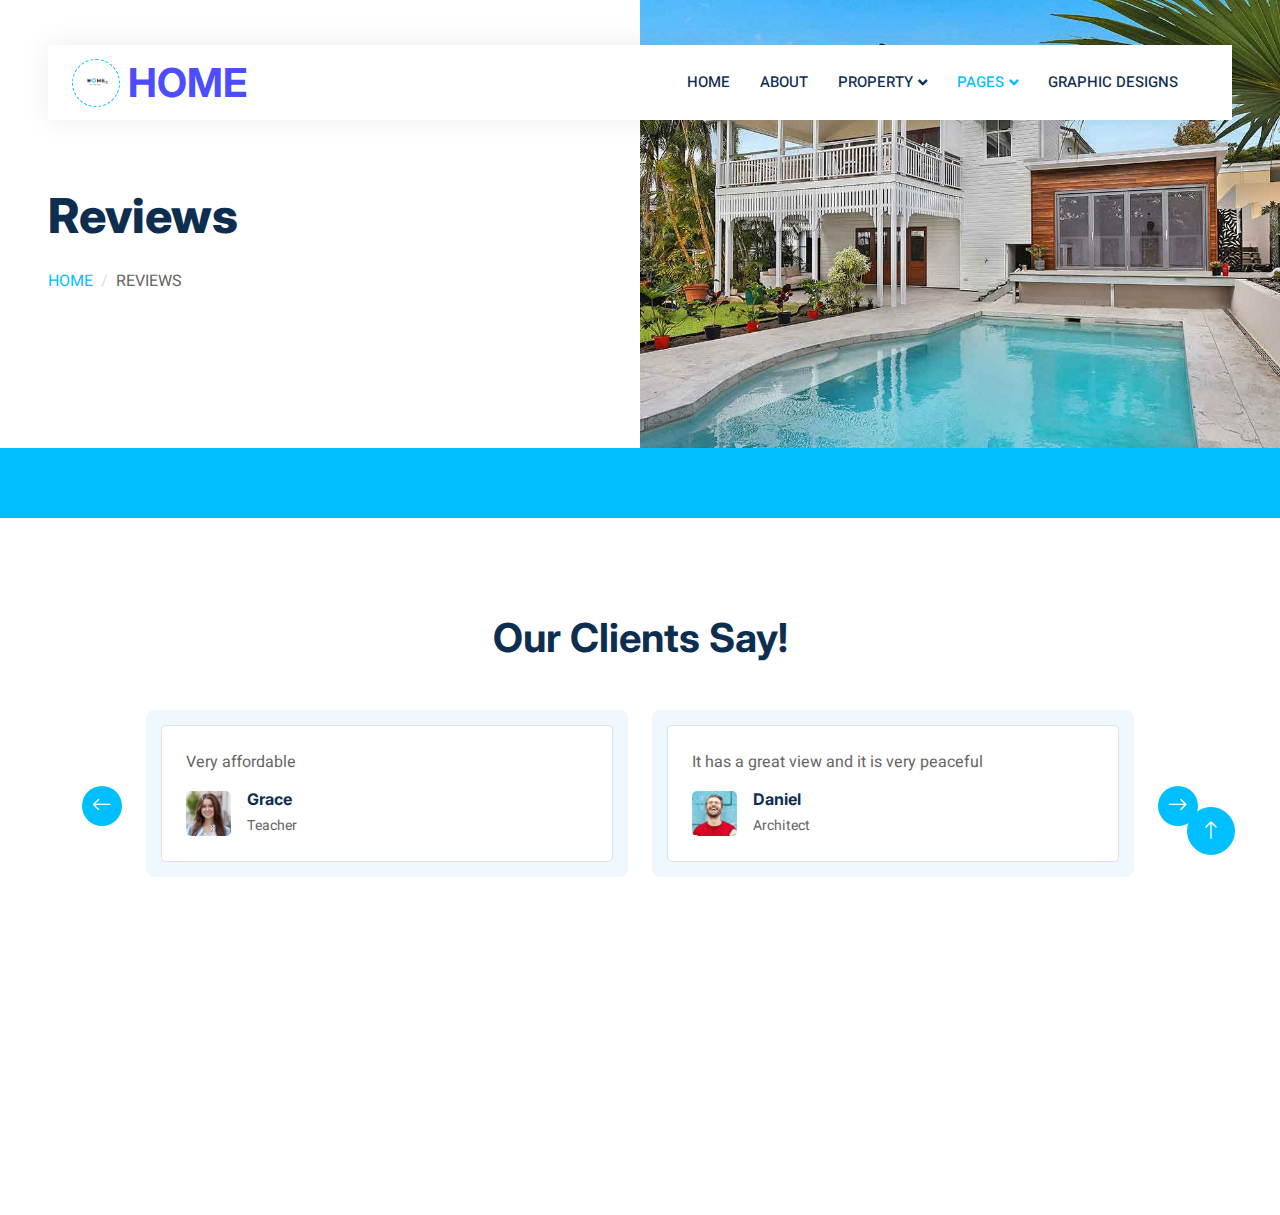
<file: testimonial.html>
<!DOCTYPE html>
<html lang="en">

<head>
    <meta charset="utf-8">
    <title>HOME - RENT AND OWN</title>
    <meta content="width=device-width, initial-scale=1.0" name="viewport">
    <meta content="" name="keywords">
    <meta content="" name="description">

    <!-- Favicon -->
    <link href="img/Logo.png" rel="icon">

    <!-- Google Web Fonts -->
    <link rel="preconnect" href="https://fonts.googleapis.com">
    <link rel="preconnect" href="https://fonts.gstatic.com" crossorigin>
    <link href="https://fonts.googleapis.com/css2?family=Heebo:wght@400;500;600&family=Inter:wght@700;800&display=swap" rel="stylesheet">
    
    <!-- Icon Font Stylesheet -->
    <link href="https://cdnjs.cloudflare.com/ajax/libs/font-awesome/5.10.0/css/all.min.css" rel="stylesheet">
    <link href="https://cdn.jsdelivr.net/npm/bootstrap-icons@1.4.1/font/bootstrap-icons.css" rel="stylesheet">

    <!-- Libraries Stylesheet -->
    <link href="lib/animate/animate.min.css" rel="stylesheet">
    <link href="lib/owlcarousel/assets/owl.carousel.min.css" rel="stylesheet">

    <!-- Customized Bootstrap Stylesheet -->
    <link href="css/bootstrap.min.css" rel="stylesheet">

    <!-- Template Stylesheet -->
    <link href="css/style.css" rel="stylesheet">
</head>

<body>
    <div class="container-xxl bg-white p-0">
        <!-- Spinner Start -->
        <div id="spinner" class="show bg-white position-fixed translate-middle w-100 vh-100 top-50 start-50 d-flex align-items-center justify-content-center">
            <div class="spinner-border text-primary" style="width: 3rem; height: 3rem;" role="status">
                <span class="sr-only">Loading...</span>
            </div>
        </div>
        <!-- Spinner End -->


        <!-- Navbar Start -->
        <div class="container-fluid nav-bar bg-transparent">
            <nav class="navbar navbar-expand-lg bg-white navbar-light py-0 px-4">
                <a href="index.html" class="navbar-brand d-flex align-items-center text-center">
                    <div class="icon p-2 me-2">
                        <img class="img-fluid" src="img/Logo.png" alt="Icon" style="width: 30px; height: 30px;">
                    </div>
                    <h1 class="m-0" style="color: #4D4DFF;">HOME</h1>
                </a>
                <button type="button" class="navbar-toggler" data-bs-toggle="collapse" data-bs-target="#navbarCollapse">
                    <span class="navbar-toggler-icon"></span>
                </button>
                <div class="collapse navbar-collapse" id="navbarCollapse">
                    <div class="navbar-nav ms-auto">
                        <a href="index.html" class="nav-item nav-link">Home</a>
                        <a href="about.html" class="nav-item nav-link">About</a>
                        <div class="nav-item dropdown">
                            <a href="#" class="nav-link dropdown-toggle" data-bs-toggle="dropdown">Property</a>
                            <div class="dropdown-menu rounded-0 m-0">
                                <a href="property-list.html" class="dropdown-item">Property List</a>
                                <a href="property-type.html" class="dropdown-item">Property Type</a>
                            </div>
                        </div>
                        <div class="nav-item dropdown">
                            <a href="#" class="nav-link dropdown-toggle active" data-bs-toggle="dropdown">Pages</a>
                            <div class="dropdown-menu rounded-0 m-0">
                                <a href="testimonial.html" class="dropdown-item active">Reviews</a>
                            </div>
                        </div>
                        <a href="contact.html" class="nav-item nav-link">Graphic Designs</a>
                    </div>
            </nav>
        </div>
        <!-- Navbar End -->


        <!-- Header Start -->
        <div class="container-fluid header bg-white p-0">
            <div class="row g-0 align-items-center flex-column-reverse flex-md-row">
                <div class="col-md-6 p-5 mt-lg-5">
                    <h1 class="display-5 animated fadeIn mb-4">Reviews</h1> 
                        <nav aria-label="breadcrumb animated fadeIn">
                        <ol class="breadcrumb text-uppercase">
                            <li class="breadcrumb-item"><a href="index.html" style="color: #00BFFF;">Home</a></li>
                            <li class="breadcrumb-item text-body active" aria-current="page">Reviews</li>
                        </ol>
                    </nav>
                </div>
                <div class="col-md-6 animated fadeIn">
                    <img class="img-fluid" src="img/header.jpg" alt="">
                </div>
            </div>
        </div>
        <!-- Header End -->

       <!-- Search Start -->
       <div class="container-fluid mb-5 wow fadeIn" data-wow-delay="0.1s" style="padding: 35px; background-color: #00BFFF;">
        <div class="container">
            <div class="row g-2">
                <div class="col-md-10">
                    <div class="row g-2">
                    </div>
                </div>
            </div>
        </div>
    </div>     
    <!--Search End--> 
        <!-- Testimonial Start -->
        <div class="container-xxl py-5">
            <div class="container">
                <div class="text-center mx-auto mb-5 wow fadeInUp" data-wow-delay="0.1s" style="max-width: 600px;">
                    <h1 class="mb-3">Our Clients Say!</h1>
                </div>
                <div class="owl-carousel testimonial-carousel wow fadeInUp" data-wow-delay="0.1s">
                    <div class="testimonial-item" style="background-color:  #F0F8FF; border-radius: 8px; padding: 15px;">
                        <div class="border rounded p-4" style="background-color: #FFFFFF; border: 1px solid #fbfcfd;">
                            <p>Very affordable </p>
                            <div class="d-flex align-items-center">
                                <img class="img-fluid flex-shrink-0 rounded" src="img/testimonial-1.jpg" style="width: 45px; height: 45px;">
                                <div class="ps-3">
                                    <h6 class="fw-bold mb-1">Grace</h6>
                                    <small>Teacher</small>
                                </div>
                            </div>
                        </div>
                    </div>
                    <div class="testimonial-item" style="background-color:  #F0F8FF; border-radius: 8px; padding: 15px;">
                        <div class="border rounded p-4" style="background-color: #FFFFFF; border: 1px solid #fbfcfd;">
                            <p>It has a great view and it is very peaceful</p>
                            <div class="d-flex align-items-center">
                                <img class="img-fluid flex-shrink-0 rounded" src="img/testimonial-2.jpg" style="width: 45px; height: 45px;">
                                <div class="ps-3">
                                    <h6 class="fw-bold mb-1">Daniel</h6>
                                    <small>Architect</small>
                                </div>
                            </div>
                        </div>
                    </div>
                    <div class="testimonial-item" style="background-color:  #F0F8FF; border-radius: 8px; padding: 15px;">
                        <div class="border rounded p-4" style="background-color: #FFFFFF; border: 1px solid #fbfcfd;">
                            <p>Property was clean and the host was super communicative.</p>
                            <div class="d-flex align-items-center">
                                <img class="img-fluid flex-shrink-0 rounded" src="img/testimonial-3.jpg" style="width: 45px; height: 45px;">
                                <div class="ps-3">
                                    <h6 class="fw-bold mb-1">David Daniel</h6>
                                    <small>IT Professional</small>
                                </div>
                            </div>
                        </div>
                    </div>
                </div>
            </div>
        </div>
        <!-- Testimonial End -->
        

            <!-- Footer Start -->
            <div class="container-fluid bg-dark text-white-50 footer pt-5 mt-5 wow fadeIn" data-wow-delay="0.1s">
                <div class="container py-5">
                    <div class="row g-5">
                        <div class="col-lg-3 col-md-6">
                        <div class="col-lg-3 col-md-6">
                            </div>
                        </div>
                        <div class="col-lg-3 col-md-6">
    
                        </div>
                    </div>
                </div>
                <div class="container">
                    <div class="copyright">
                        <div class="row">
                            <div class="col-md-6 text-center text-md-start mb-3 mb-md-0">
                                &copy; <a class="border-bottom" href="#">HOME</a>, All Right Reserved. 
							
                                <!--/*** This template is free as long as you keep the footer author’s credit link/attribution link/backlink. If you'd like to use the template without the footer author’s credit link/attribution link/backlink, you can purchase the Credit Removal License from "https://htmlcodex.com/credit-removal". Thank you for your support. ***/-->
                                Designed By <a class="border-bottom" href="https://htmlcodex.com">HTML Codex</a>, Edited By: Madel Daria
                            </div>
                            <div class="col-md-6 text-center text-md-end">
                                <div class="footer-menu">
                                    <a href="">Home</a>
                                    <a href="https://httpskiss.github.io/landing-page/?fbclid=IwZXh0bgNhZW0CMTEAAR1n5cl0xn4ebNi9haDc70zDq0Ho4b7nY22PrSarpW_c9e53_RuHDEtdugU_aem_3R6kcw0mnijtUJ-CCvP_PQ">Group Landing Page</a>
                                </div>
                            </div>
                        </div>
                    </div>
                </div>
            </div>
            <!-- Footer End -->

        <!-- Back to Top -->
        <a href="#" class="btn btn-lg btn-lg-square back-to-top" style="background-color: #00BFFF; border-color: #00BFFF; color:#FFFFFF"><i class="bi bi-arrow-up"></i></a>
    </div> 

    <!-- JavaScript Libraries -->
    <script src="https://code.jquery.com/jquery-3.4.1.min.js"></script>
    <script src="https://cdn.jsdelivr.net/npm/bootstrap@5.0.0/dist/js/bootstrap.bundle.min.js"></script>
    <script src="lib/wow/wow.min.js"></script>
    <script src="lib/easing/easing.min.js"></script>
    <script src="lib/waypoints/waypoints.min.js"></script>
    <script src="lib/owlcarousel/owl.carousel.min.js"></script>

    <!-- Template Javascript -->
    <script src="js/main.js"></script>
</body>

</html>
</file>
<file: css/style.css>
/********** Template CSS **********/
:root {
    --primary: #00BFFF;
    --secondary: #00BFFF;
    --light: #97c0d3;
    --dark: #0E2E50;
}

.back-to-top {
    position: fixed;
    display: none;
    right: 45px;
    bottom: 45px;
    z-index: 99;
}


/*** Spinner ***/
#spinner {
    opacity: 0;
    visibility: hidden;
    transition: opacity .5s ease-out, visibility 0s linear .5s;
    z-index: 99999;
}

#spinner.show {
    transition: opacity .5s ease-out, visibility 0s linear 0s;
    visibility: visible;
    opacity: 1;
}


/*** Button ***/
.btn {
    transition: .5s;
}

.btn.btn-primary,
.btn.btn-secondary {
    color: #FFFFFF;
}

.btn-square {
    width: 38px;
    height: 38px;
}

.btn-sm-square {
    width: 32px;
    height: 32px;
}

.btn-lg-square {
    width: 48px;
    height: 48px;
}

.btn-square,
.btn-sm-square,
.btn-lg-square {
    padding: 0;
    display: flex;
    align-items: center;
    justify-content: center;
    font-weight: normal;
    border-radius: 50px;
}


/*** Navbar ***/
.nav-bar {
    position: relative;
    margin-top: 45px;
    padding: 0 3rem;
    transition: .5s;
    z-index: 9999;
}

.nav-bar.sticky-top {
    position: sticky;
    padding: 0;
    z-index: 9999;
}

.navbar {
    box-shadow: 0 0 30px rgba(0, 0, 0, .08);
}

.navbar .dropdown-toggle::after {
    border: none;
    content: "\f107";
    font-family: "Font Awesome 5 Free";
    font-weight: 900;
    vertical-align: middle;
    margin-left: 5px;
    transition: .5s;
}

.navbar .dropdown-toggle[aria-expanded=true]::after {
    transform: rotate(-180deg);
}

.navbar-light .navbar-nav .nav-link {
    margin-right: 30px;
    padding: 25px 0;
    color: #FFFFFF;
    font-size: 15px;
    text-transform: uppercase;
    outline: none;
}

.navbar-light .navbar-nav .nav-link:hover,
.navbar-light .navbar-nav .nav-link.active {
    color: var(--primary);
}

@media (max-width: 991.98px) {
    .nav-bar {
        margin: 0;
        padding: 0;
    }

    .navbar-light .navbar-nav .nav-link  {
        margin-right: 0;
        padding: 10px 0;
    }

    .navbar-light .navbar-nav {
        border-top: 1px solid #EEEEEE;
    }
}

.navbar-light .navbar-brand {
    height: 75px;
}

.navbar-light .navbar-nav .nav-link {
    color: var(--dark);
    font-weight: 500;
}

@media (min-width: 992px) {
    .navbar .nav-item .dropdown-menu {
        display: block;
        top: 100%;
        margin-top: 0;
        transform: rotateX(-75deg);
        transform-origin: 0% 0%;
        opacity: 0;
        visibility: hidden;
        transition: .5s;
        
    }

    .navbar .nav-item:hover .dropdown-menu {
        transform: rotateX(0deg);
        visibility: visible;
        transition: .5s;
        opacity: 1;
    }
}


/*** Header ***/
@media (min-width: 992px) {
    .header {
        margin-top: -120px;
    }
}

.header-carousel .owl-nav {
    position: absolute;
    top: 50%;
    left: -25px;
    transform: translateY(-50%);
    display: flex;
    flex-direction: column;
}

.header-carousel .owl-nav .owl-prev,
.header-carousel .owl-nav .owl-next {
    margin: 7px 0;
    width: 50px;
    height: 50px;
    display: flex;
    align-items: center;
    justify-content: center;
    color: #FFFFFF;
    background: var(--primary);
    border-radius: 40px;
    font-size: 20px;
    transition: .5s;
}

.header-carousel .owl-nav .owl-prev:hover,
.header-carousel .owl-nav .owl-next:hover {
    background: var(--dark);
}

@media (max-width: 768px) {
    .header-carousel .owl-nav {
        left: 25px;
    }
}

.breadcrumb-item + .breadcrumb-item::before {
    color: #DDDDDD;
}


/*** Icon ***/
.icon {
    padding: 15px;
    display: inline-flex;
    align-items: center;
    justify-content: center;
    background: #FFFFFF !important;
    border-radius: 50px;
    border: 1px dashed var(--primary) !important;
}


/*** About ***/
.about-img img {
    position: relative;
    z-index: 2;
}

.about-img::before {
    position: absolute;
    content: "";
    top: 0;
    left: -50%;
    width: 100%;
    height: 100%;
    background: var(--primary);
    transform: skew(20deg);
    z-index: 1;
}


/*** Category ***/
.cat-item div {
    background: #FFFFFF;
    border: 1px dashed #00BFFF(0, 185, 142, .3);
    transition: .5s;
}

.cat-item:hover div {
    background: var(--primary);
    border-color: transparent;
}

.cat-item div * {
    transition: .5s;
}

.cat-item:hover div * {
    color: #FFFFFF !important;
}


/*** Property List ***/
.nav-pills .nav-item .btn {
    color: var(--dark);
}

.nav-pills .nav-item .btn:hover,
.nav-pills .nav-item .btn.active {
    color: #FFFFFF;
}

.property-item {
    box-shadow: 0 0 30px #00BFFF(0, 0, 0, .08);
}

.property-item img {
    transition: .5s;
}

.property-item:hover img {
    transform: scale(1.1);
}

.property-item .border-top {
    border-top: 1px dashed #00BFFF(0, 185, 142, .3) !important;
}

.property-item .border-end {
    border-right: 1px dashed #00BFFF(0, 185, 142, .3) !important;
}


/*** Team ***/
.team-item {
    box-shadow: 0 0 30px #00BFFF(0, 0, 0, .08);
    transition: .5s;
}

.team-item .btn {
    color: var(--primary);
    background: #00BFFF;
    box-shadow: 0 0 30px #00BFFF(0, 0, 0, .15);
}

.team-item .btn:hover {
    color: #FFFFFF;
    background: var(--primary);
}

.team-item:hover {
    border-color: var(--secondary) !important;
}

.team-item:hover .bg-primary {
    background: var(--secondary) !important;
}

.team-item:hover .bg-primary i {
    color: var(--secondary) !important;
}


/*** Testimonial ***/
.testimonial-carousel {
    padding-left: 1.5rem;
    padding-right: 1.5rem;
}

@media (min-width: 576px) {
    .testimonial-carousel {
        padding-left: 4rem;
        padding-right: 4rem;
    }
}

.testimonial-carousel .testimonial-item .border {
    border: 1px dashed #00BFFF(0, 185, 142, .3) !important;
}

.testimonial-carousel .owl-nav {
    position: absolute;
    width: 100%;
    height: 40px;
    top: calc(50% - 20px);
    left: 0;
    display: flex;
    justify-content: space-between;
    z-index: 1;
}

.testimonial-carousel .owl-nav .owl-prev,
.testimonial-carousel .owl-nav .owl-next {
    position: relative;
    width: 40px;
    height: 40px;
    display: flex;
    align-items: center;
    justify-content: center;
    color: #FFFFFF;
    background: var(--primary);
    border-radius: 40px;
    font-size: 20px;
    transition: .5s;
}

.testimonial-carousel .owl-nav .owl-prev:hover,
.testimonial-carousel .owl-nav .owl-next:hover {
    background: var(--dark);
}


/*** Footer ***/
.footer .btn.btn-social {
    margin-right: 5px;
    width: 35px;
    height: 35px;
    display: flex;
    align-items: center;
    justify-content: center;
    color: var(--light);
    border: 1px solid rgba(255,255,255,0.5);
    border-radius: 35px;
    transition: .3s;
}

.footer .btn.btn-social:hover {
    color: var(--primary);
    border-color: var(--light);
}

.footer .btn.btn-link {
    display: block;
    margin-bottom: 5px;
    padding: 0;
    text-align: left;
    font-size: 15px;
    font-weight: normal;
    text-transform: capitalize;
    transition: .3s;
}

.footer .btn.btn-link::before {
    position: relative;
    content: "\f105";
    font-family: "Font Awesome 5 Free";
    font-weight: 900;
    margin-right: 10px;
}

.footer .btn.btn-link:hover {
    letter-spacing: 1px;
    box-shadow: none;
}

.footer .form-control {
    border-color: rgba(255,255,255,0.5);
}

.footer .copyright {
    padding: 25px 0;
    font-size: 15px;
    border-top: 1px solid rgba(256, 256, 256, .1);
}

.footer .copyright a {
    color: var(--light);
}

.footer .footer-menu a {
    margin-right: 15px;
    padding-right: 15px;
    border-right: 1px solid rgba(255, 255, 255, .1);
}

.footer .footer-menu a:last-child {
    margin-right: 0;
    padding-right: 0;
    border-right: none;
}
</file>
